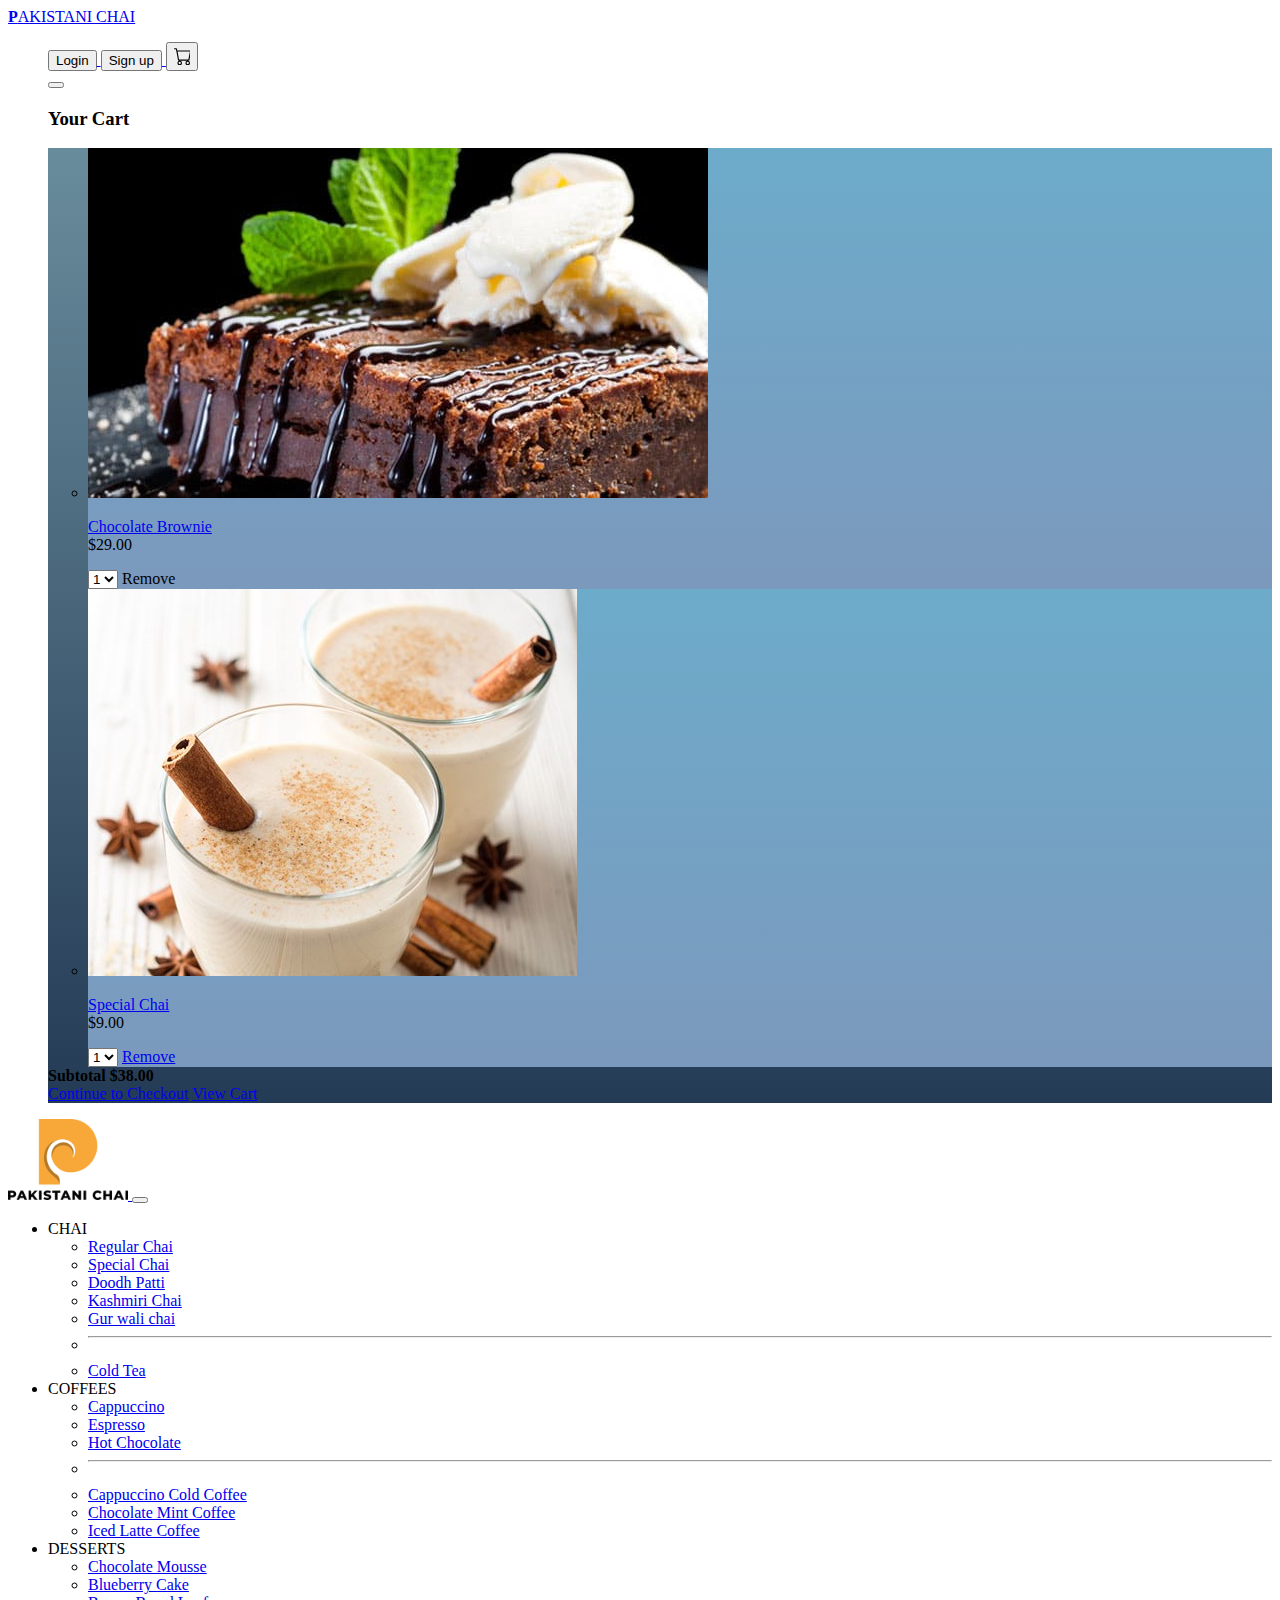
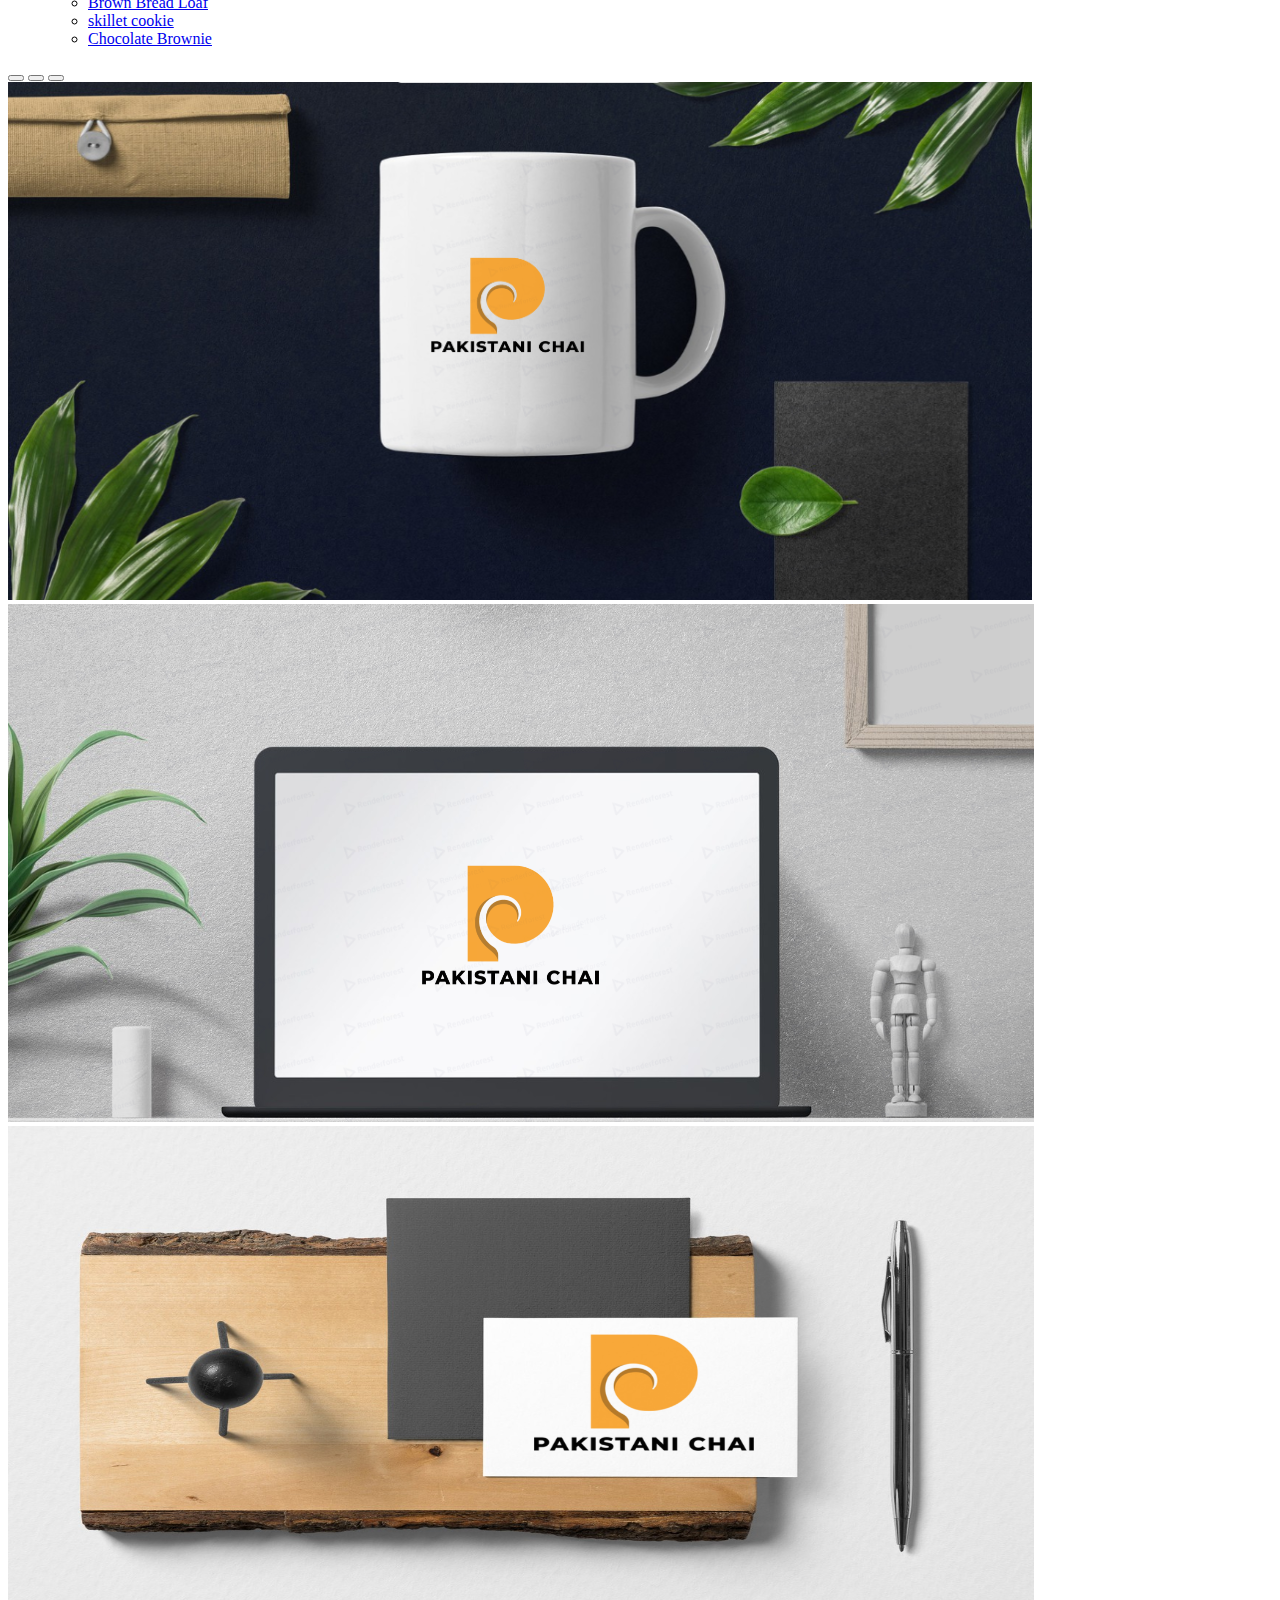
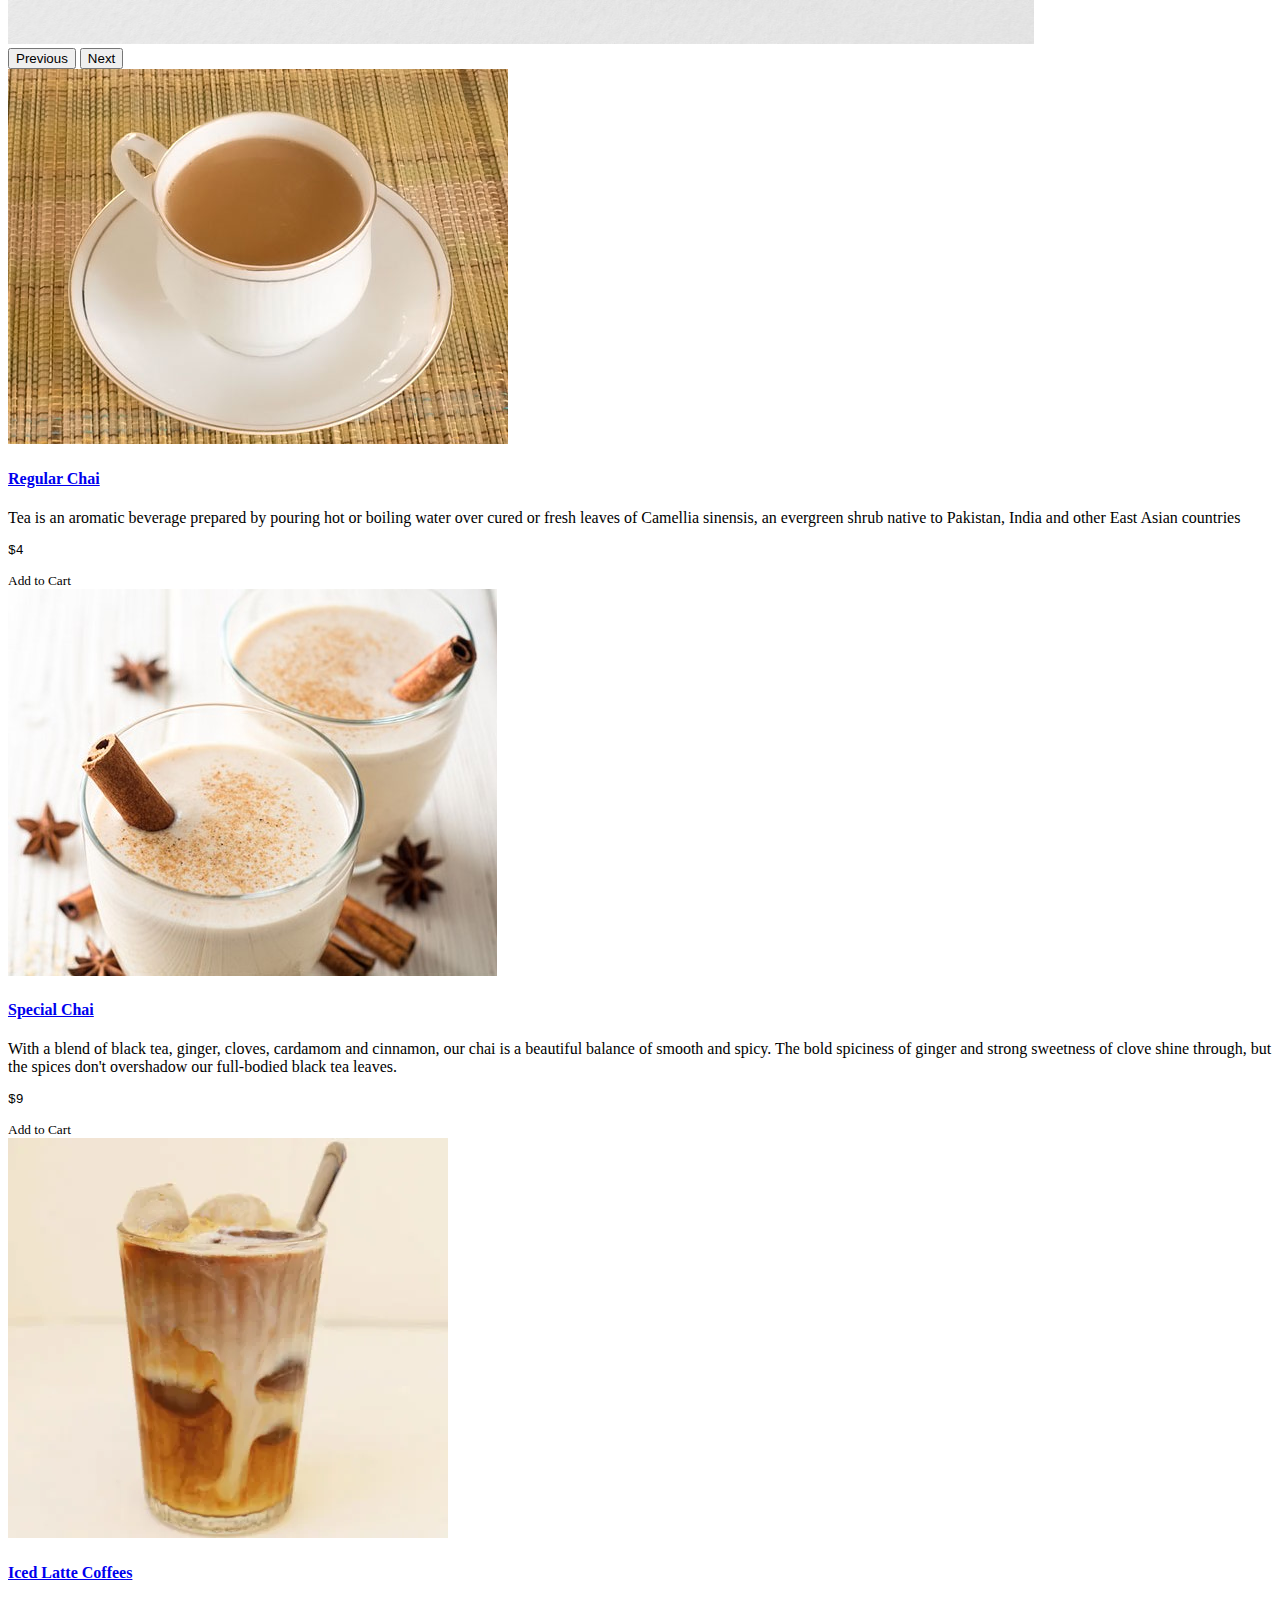
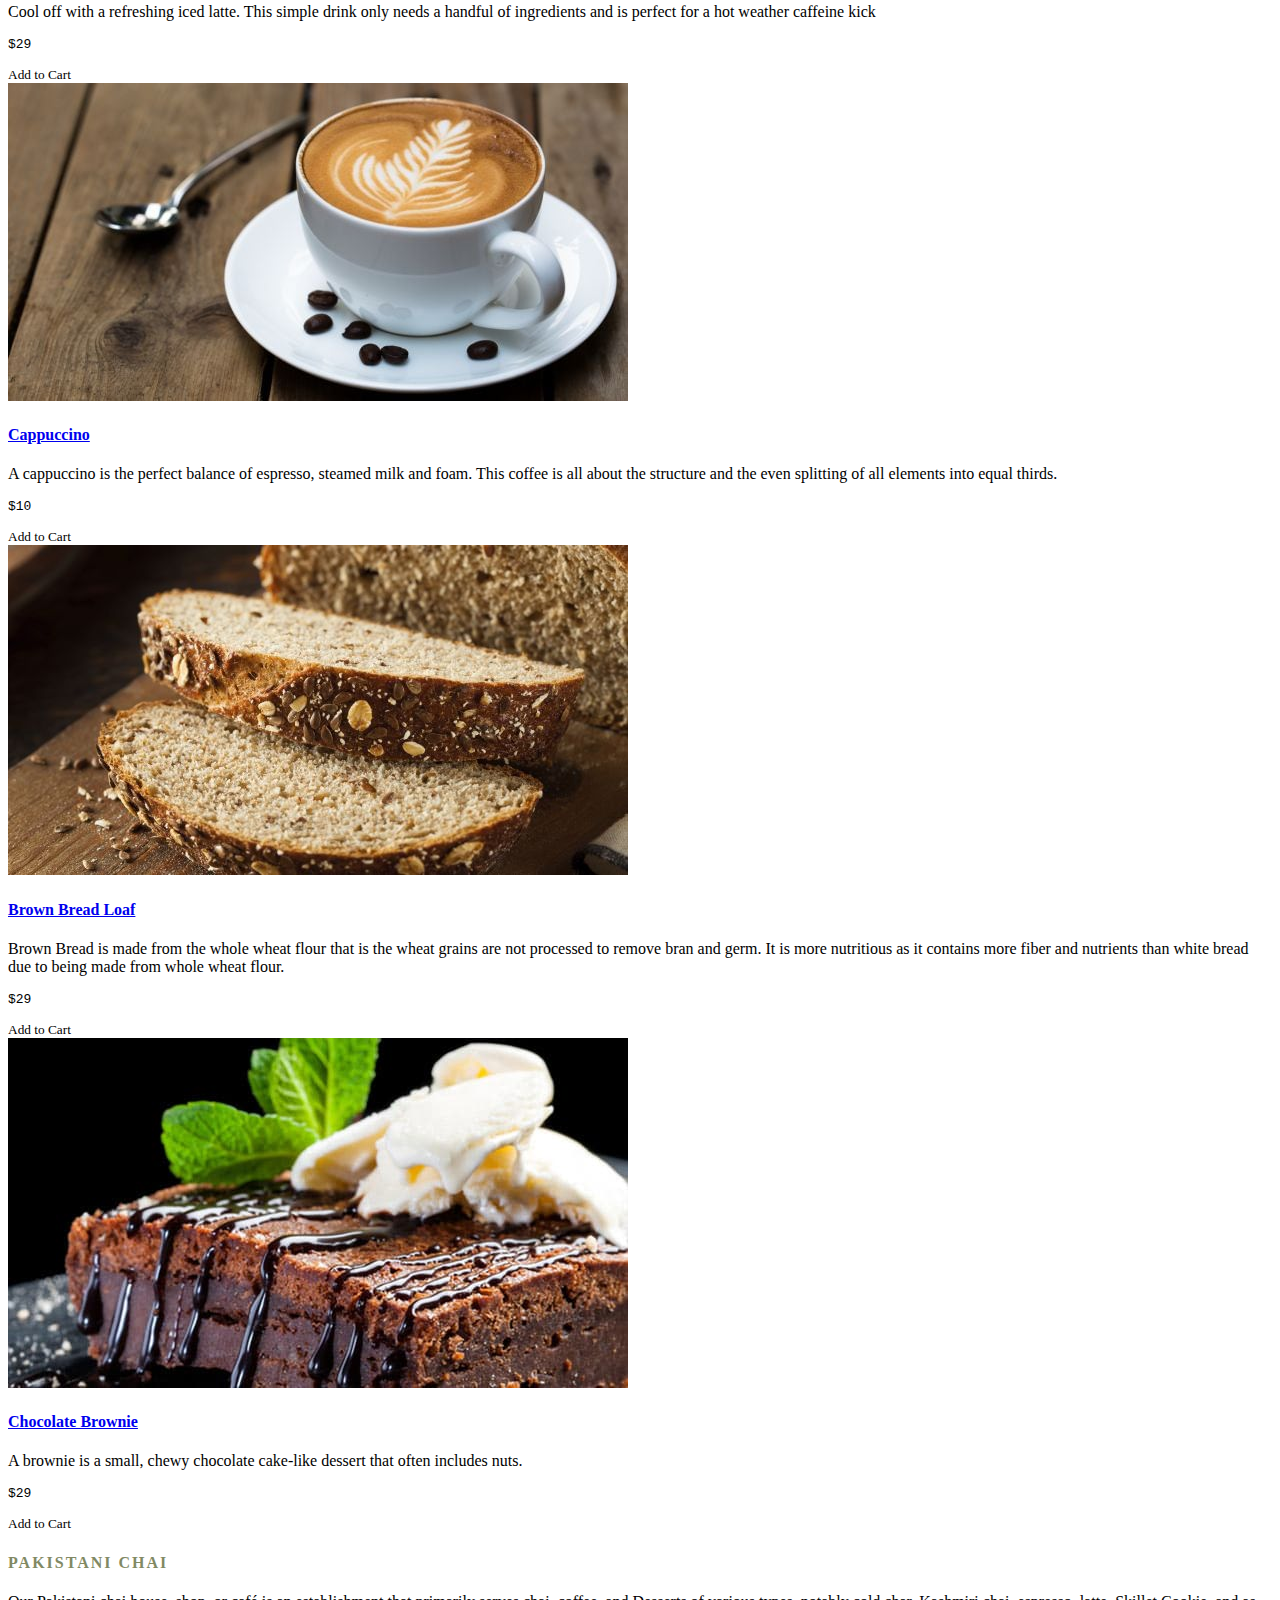
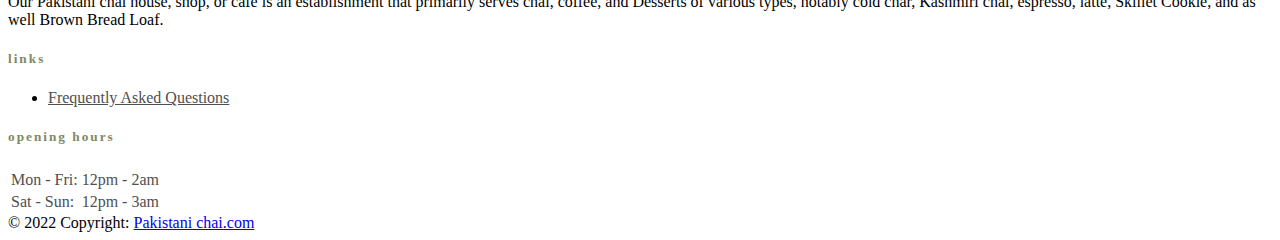
<file: index.html>
<!doctype html>
<html lang="en">

<head>
    <meta charset="utf-8">
    <meta name="viewport" content="width=device-width, initial-scale=1">
    <title>Pakistani Chai</title>
    <link href="https://cdn.jsdelivr.net/npm/bootstrap@5.2.0-beta1/dist/css/bootstrap.min.css" rel="stylesheet"
        integrity="sha384-0evHe/X+R7YkIZDRvuzKMRqM+OrBnVFBL6DOitfPri4tjfHxaWutUpFmBp4vmVor" crossorigin="anonymous">
</head>


<style>
    .dropdownhov:hover .dropdown-menu {
        display: block;
    }
   
    body {
        height: 100%;
    }
   

</style>


<body>
    <nav class="navbar sticky-top navbar-light bg-dark">
        <a class="navbar-brand text-center fs-5 fst-italic text-light mx-2 stylish-heading " href="index.html"> <b><b>P</b></b>AKISTANI
            CHAI
        </a>

        <ul class="navbar-nav mx-1 my-1">
            <div>
                <a href="login.html">

                    <button class="btn btn-danger">Login</button>
                </a>

                <a href="signup.html">
                    <button class="btn btn-danger">Sign up</button>
                </a>

                <!-- cart -->


                <button class="btn btn-outline-danger" type="button" data-bs-toggle="offcanvas"
                    data-bs-target="#offcanvasRight" aria-controls="offcanvasRight">
                    <svg xmlns="http://www.w3.org/2000/svg" width="16" height="20" fill="currentColor"
                        class="bi bi-cart" viewBox="0 0 14 14">
                        <path
                            d="M0 1.5A.5.5 0 0 1 .5 1H2a.5.5 0 0 1 .485.379L2.89 3H14.5a.5.5 0 0 1 .491.592l-1.5 8A.5.5 0 0 1 13 12H4a.5.5 0 0 1-.491-.408L2.01 3.607 1.61 2H.5a.5.5 0 0 1-.5-.5zM3.102 4l1.313 7h8.17l1.313-7H3.102zM5 12a2 2 0 1 0 0 4 2 2 0 0 0 0-4zm7 0a2 2 0 1 0 0 4 2 2 0 0 0 0-4zm-7 1a1 1 0 1 1 0 2 1 1 0 0 1 0-2zm7 0a1 1 0 1 1 0 2 1 1 0 0 1 0-2z">
                        </path>
                    </svg>
                </button>

                <div class="offcanvas offcanvas-end bg-dark" tabindex="-1" id="offcanvasRight"
                    aria-labelledby="offcanvasRightLabel">
                    <div class="offcanvas-header ">

                        <button type="button" class="btn-close bg-light" data-bs-dismiss="offcanvas"
                            aria-label="Close"></button>
                        <h3 class="offcanvas-title  mx-auto text-light" id="offcanvasRightLabel"><b>Your Cart</b></h3>
                    </div>
                    <div class="offcanvas-body " style="background: linear-gradient(#698c9c, #243b55);">
                        <!-- List group -->
                        <ul class="list-group list-group-lg list-group-flush my-4">
                            <li class="list-group-item" style="background: linear-gradient(#6dabca, #7b99bd);">
                                <div class="row align-items-center">
                                    <div class="col-4">

                                        <!-- Image -->
                                        <a href="Desserts.html">
                                            <img class="img-fluid" src="desserts/brownie.jpg" alt="...">
                                        </a>

                                    </div>
                                    <div class="col-8">

                                        <!-- Title -->
                                        <p class="fs-sm fw-bold mb-6">
                                            <a class="text-body" href="Desserts.html">Chocolate Brownie</a> <br>
                                            <span class="text-muted">$29.00</span>
                                        </p>

                                        <!--Footer -->
                                        <div class="d-flex align-items-center">

                                            <!-- Select -->
                                            <select class="form-select form-select-xxs w-auto">
                                                <option value="1">1</option>
                                                <option value="1">2</option>
                                                <option value="1">3</option>
                                            </select>

                                            <!-- Remove -->
                                            <a class="fs-xs text-gray-400 ms-auto">
                                                <i class="fe fe-x" aria-label="remove"></i> Remove
                                            </a>

                                        </div>

                                    </div>
                                </div>
                            </li>
                            <li class="list-group-item" style="background: linear-gradient(#6dabca, #7b99bd);">
                                <div class="row align-items-center">
                                    <div class="col-4">

                                        <!-- Image -->
                                        <a href="#">
                                            <img class="img-fluid" src="chai/specailChai.jpg" alt="...">
                                        </a>

                                    </div>
                                    <div class="col-8">

                                        <!-- Title -->
                                        <p class="fs-sm fw-bold mb-6" id="abc">
                                            <a class="text-body" href="chai.html">Special Chai</a> <br>
                                            <span class="text-muted">$9.00</span>
                                        </p>

                                        <!--Footer -->
                                        <div class="d-flex align-items-center">

                                            <!-- Select -->
                                            <select class="form-select form-select-xxs w-auto">
                                                <option value="1">1</option>
                                                <option value="1">2</option>
                                                <option value="1">3</option>
                                            </select>

                                            <!-- Remove -->
                                            <a class="fs-xs text-gray-400 ms-auto" href="#">
                                                <i class="fe fe-x"></i> Remove
                                            </a>

                                        </div>

                                    </div>
                                </div>
                            </li>
                        </ul>

                        <!-- Footer -->
                        <div class="offcanvas-footer justify-between lh-fixed fs-sm bg-light mt-auto bg-light">
                            <strong>Subtotal</strong> <strong class="ms-auto">$38.00</strong>
                        </div>

                        <!-- Buttons -->
                        <div class="offcanvas-body">
                            <a class="btn w-100 btn-dark" href="#">Continue to Checkout</a>
                            <a class="btn w-100 btn-outline-dark mt-2" href="#">View Cart</a>
                        </div>
                    </div>

                </div>
            </div>
            </div>
            </div>
        </ul>
    </nav>

    <nav class="navbar navbar-expand-xl navbar-expand-lg bg-light ">
        <div class="container-fluid px-3 px-xl-5">
            <!-- Logo START -->
            <a class="navbar-brand" href="index.html">
                <img class="light-mode-item navbar-brand-item" width="120vw" src="Logo/Tittle.1.png" alt="logo">
            </a>
            <!-- Logo END -->

            <!-- Responsive navbar toggler -->
            <button class="navbar-toggler ms-auto mx-2 " type="button" data-bs-toggle="collapse"
                data-bs-target="#navbarCollapse" aria-controls="navbarCollapse" aria-expanded="false"
                aria-label="Toggle navigation">
                <span class="navbar-toggler-animation ">
                    <span class="navbar-toggler-icon "></span>
                </span>
            </button>

             <!-- Main navbar START -->
             <div class="navbar-collapse w-100 collapse bd-navbar " id="navbarCollapse">

                <!-- Nav Main menu START -->
                <ul class="navbar-nav navbar-nav-scroll me-auto navbar-brand mx-auto">
                    <!-- Nav item 1 Demos -->
                    <li class="nav-item dropdown dropdownhov ">
                        <a class="nav-link  active " id="demoMenu" aria-haspopup="true" role="button" data-bs-toggle="dropdown"
                            aria-expanded="false">CHAI</a>

                        <ul class="dropdown-menu" aria-labelledby="demoMenu">
                            <li> <a class="dropdown-item active" href="chai.html">Regular Chai</a></li>
                            <li> <a class="dropdown-item" href="chai.html">Special Chai</a></li>
                            <li> <a class="dropdown-item" href="chai.html">Doodh Patti</a></li>
                            <li> <a class="dropdown-item" href="chai.html">Kashmiri Chai</a></li>
                            <li> <a class="dropdown-item" href="chai.html">Gur wali chai</a></li>
                            <li>
                                <hr class="dropdown-divider">
                            </li>
                            <li> <a class="dropdown-item" href="chai.html">Cold Tea</a></li>
                        </ul>
                    </li>

                    <li class="nav-item dropdown dropdownhov">
                        <a class="nav-link active"  id="demoMenu" aria-haspopup="true" role="button" data-bs-toggle="dropdown"
                            aria-expanded="false">COFFEES</a>
                        <ul class="dropdown-menu" aria-labelledby="demoMenu">
                            <li> <a class="dropdown-item active" href="Coffee.html">Cappuccino</a></li>
                            <li> <a class="dropdown-item" href="Coffee.html">Espresso</a></li>
                            <li> <a class="dropdown-item" href="Coffee.html">Hot Chocolate</a></li>
                            <li>
                                <hr class="dropdown-divider">
                            </li>
                            <li> <a class="dropdown-item" href="Coffee.html">Cappuccino Cold Coffee</a></li>
                            <li> <a class="dropdown-item" href="Coffee.html">Chocolate Mint Coffee</a></li>
                            <li> <a class="dropdown-item" href="Coffee.html">Iced Latte Coffee</a></li>
                        </ul>
                    </li>

                    <li class="nav-item dropdown dropdownhov">
                        <a class="nav-link active"  id="demoMenu" aria-haspopup="true" role="button" data-bs-toggle="dropdown"
                            aria-expanded="false">DESSERTS</a>
                        <ul class="dropdown-menu" aria-labelledby="demoMenu">
                            <li> <a class="dropdown-item active" href="Desserts.html">Chocolate Mousse</a></li>
                            <li> <a class="dropdown-item" href="Desserts.html">Blueberry Cake</a></li>
                            <li> <a class="dropdown-item" href="Desserts.html">Brown Bread Loaf</a></li>
                            <li> <a class="dropdown-item" href="Desserts.html">skillet cookie</a></li>
                            <li> <a class="dropdown-item" href="Desserts.html">Chocolate Brownie</a></li>
                        </ul>
                    </li>
            </div>
        </div>
        
        <!-- Main navbar END -->
    </nav>

    <!-- Carousel  -->
    <div id="carouselExampleIndicators" class="carousel slide " data-bs-ride="true">
        <div class="carousel-indicators">
            <button type="button" data-bs-target="#carouselExampleIndicators" data-bs-slide-to="0" class="active"
                aria-current="true" aria-label="Slide 1"></button>
            <button type="button" data-bs-target="#carouselExampleIndicators" data-bs-slide-to="1"
                aria-label="Slide 2"></button>
            <button type="button" data-bs-target="#carouselExampleIndicators" data-bs-slide-to="2"
                aria-label="Slide 3"></button>
        </div>
        <div class="carousel-inner">
            <div class="carousel-item active">
                <img src="Carousel/slider1.png" class="d-block w-100 " alt="carousel">
            </div>
            <div class="carousel-item">
                <img src="Carousel/slider2.png" class="d-block w-100" alt="carousel">
            </div>
            <div class="carousel-item">
                <img src="Carousel/slider3.png" class="d-block w-100" alt="carousel">
            </div>
        </div>
        <button class="carousel-control-prev" type="button" data-bs-target="#carouselExampleIndicators"
            data-bs-slide="prev">
            <span class="carousel-control-prev-icon" aria-hidden="true"></span>
            <span class="visually-hidden">Previous</span>
        </button>
        <button class="carousel-control-next" type="button" data-bs-target="#carouselExampleIndicators"
            data-bs-slide="next">
            <span class="carousel-control-next-icon" aria-hidden="true"></span>
            <span class="visually-hidden">Next</span>
        </button>
    </div>

    <!-- Add items C1 -->

    <div class="row row-cols-1 row-cols-md-3 g-4 my-4 mx-auto">
        <div class="col">
            <div class="card h-100">

                <img src="chai/simplechai.png" class="card-img-top" alt="Chai Image">
                <div class="card-body">
                    <h4 class="card-title "><a class="text-decoration-none text-dark " href="chai.html">Regular Chai</a>
                    </h4>
                    <p class="card-text">Tea is an aromatic beverage prepared by pouring hot or boiling water over cured
                        or fresh leaves of Camellia sinensis, an evergreen shrub native to Pakistan, India and other
                        East Asian countries</p>
                </div>
                <div class="card-footer">
                    <pre class="fs-3">$4</pre>
                    <small class="text-link"><a class="text-decoration-none text-dark" type="button"
                            data-bs-toggle="offcanvas" data-bs-target="#offcanvasRight">Add to
                            Cart</a></small>
                </div>
            </div>
        </div>
        <div class="col">
            <div class="card h-100">
                <img src="chai/specailChai.jpg" class="card-img-top " alt="Chai Image">
                <div class="card-body">
                    <h4 class="card-title "><a class="text-decoration-none text-dark " href="chai.html">Special Chai</a>
                    </h4>
                    <p class="card-text">With a blend of black tea, ginger, cloves, cardamom and cinnamon, our chai is a
                        beautiful balance of smooth and spicy. The bold spiciness of ginger and strong sweetness of
                        clove shine through, but the spices don't overshadow our full-bodied black tea leaves.
                    </p>
                </div>
                <div class="card-footer">
                    <pre class="fs-3">$9</pre>
                    <small class="text-link"><a class="text-decoration-none text-dark" type="button"
                            data-bs-toggle="offcanvas" data-bs-target="#offcanvasRight"> Add to
                            Cart</a></small>
                </div>
            </div>
        </div>
        <div class="col">
            <div class="card h-100">
                <img src="coffees/icedLatte.png" class="card-img-top" alt="Coffee Image">
                <div class="card-body">
                    <h4 class="card-title "><a class="text-decoration-none text-dark " href="Coffee.html">Iced Latte
                            Coffees</a>
                    </h4>
                    <p class="card-text">Cool off with a refreshing iced latte. This simple drink only needs a handful
                        of ingredients and is perfect for a hot weather caffeine kick</p>
                </div>
                <div class="card-footer">
                    <pre class="fs-3">$29</pre>
                    <small class="text-link"><a class="text-decoration-none text-dark" type="button"
                            data-bs-toggle="offcanvas" data-bs-target="#offcanvasRight">Add to
                            Cart</a></small>
                </div>
            </div>
        </div>
    </div>

    <!-- Add items C2 -->

    <div class="row row-cols-1 row-cols-md-3 g-4 my-4 mx-auto">
        <div class="col">
            <div class="card h-100">
                <img src="coffees/cappuccino.jpg" class="card-img-top" alt="Coffee Image">
                <div class="card-body">
                    <h4 class="card-title "><a class="text-decoration-none text-dark " href="Coffee.html">Cappuccino</a>
                    </h4>
                    <p class="card-text">A cappuccino is the perfect balance of espresso, steamed milk and foam. This
                        coffee is all about the structure and the even splitting of all elements into equal thirds.</p>
                </div>
                <div class="card-footer">
                    <pre class="fs-3">$10</pre>
                    <small class="text-link"><a class="text-decoration-none text-dark" type="button"
                            data-bs-toggle="offcanvas" data-bs-target="#offcanvasRight">Add to
                            Cart</a></small>
                </div>
            </div>
        </div>
        <div class="col">
            <div class="card h-100">
                <img src="desserts/brownBread.jpg" class="card-img-top" alt="Dessert Image">
                <div class="card-body">
                    <h4 class="card-title "><a class="text-decoration-none text-dark " href="Desserts.html">Brown Bread
                            Loaf</a>
                    </h4>
                    <p class="card-text">Brown Bread is made from the whole wheat flour that is the wheat grains are not
                        processed to remove bran and germ. It is more nutritious as it contains more fiber and nutrients
                        than white bread due to being made from whole wheat flour.
                    </p>
                </div>
                <div class="card-footer">
                    <pre class="fs-3">$29</pre>
                    <small class="text-link"><a class="text-decoration-none text-dark" type="button"
                            data-bs-toggle="offcanvas" data-bs-target="#offcanvasRight">Add to
                            Cart</a></small>
                </div>
            </div>
        </div>
        <div class="col">
            <div class="card h-100">
                <img src="desserts/brownie.jpg" class="card-img-top" alt="Dessert Image">
                <div class="card-body">
                    <h4 class="card-title "><a class="text-decoration-none text-dark " href="Desserts.html">Chocolate
                            Brownie</a>
                    </h4>
                    <p class="card-text">A brownie is a small, chewy chocolate cake-like dessert that often includes
                        nuts.</p>
                </div>
                <div class="card-footer">
                    <pre class="fs-3">$29</pre>
                    <small class="text-link"><a class="text-decoration-none text-dark" type="button"
                            data-bs-toggle="offcanvas" data-bs-target="#offcanvasRight">Add to
                            Cart</a></small>
                </div>
            </div>
        </div>
    </div>



    <!-- footer -->
    <div class="container my-0  ">

        <footer class="bg-light ">
            <div class="container p-4">
                <div class="row">
                    <div class="col-lg-6 col-md-12 mb-4">
                        <h4 class="mb-3" style="letter-spacing: 2px; color: #818963;"><b>PAKISTANI CHAI</b></h4>
                        <p>
                            Our Pakistani chai house, shop, or café is an establishment that primarily serves chai,
                            coffee, and Desserts of various types, notably
                            cold char, Kashmiri chai, espresso, latte, Skillet Cookie, and as well Brown Bread Loaf.
                        </p>
                    </div>
                    <div class="col-lg-3 col-md-6 mb-4">
                        <h5 class="mb-3" style="letter-spacing: 2px; color: #818963;">links</h5>
                        <ul class="list-unstyled mb-0">
                            <li class="mb-1">
                                <a href="contact.html" style="color: #4f4f4f;">Frequently Asked Questions</a>
                            </li>
                        </ul>
                    </div>
                    <div class="col-lg-3 col-md-6 mb-4">
                        <h5 class="mb-1" style="letter-spacing: 2px; color: #818963;">opening hours</h5>
                        <table class="table" style="color: #4f4f4f; border-color: #666;">
                            <tbody>
                                <tr>
                                    <td>Mon - Fri:</td>
                                    <td>12pm - 2am</td>
                                </tr>
                                <tr>
                                    <td>Sat - Sun:</td>
                                    <td>12pm - 3am</td>
                                </tr>
                            </tbody>
                        </table>
                    </div>
                </div>
            </div>
            <div class="text-center p-3 text-primary background-color bg-dark">
                © 2022 Copyright:
                <a class="text-primary" href="index.html">Pakistani chai.com</a>
            </div>
            <!-- Copyright -->
        </footer>

    </div>
    <!-- End of .container -->

    <script src="https://cdn.jsdelivr.net/npm/bootstrap@5.2.0-beta1/dist/js/bootstrap.bundle.min.js"
        integrity="sha384-pprn3073KE6tl6bjs2QrFaJGz5/SUsLqktiwsUTF55Jfv3qYSDhgCecCxMW52nD2"
        crossorigin="anonymous"></script>
</body>

</html>
</file>
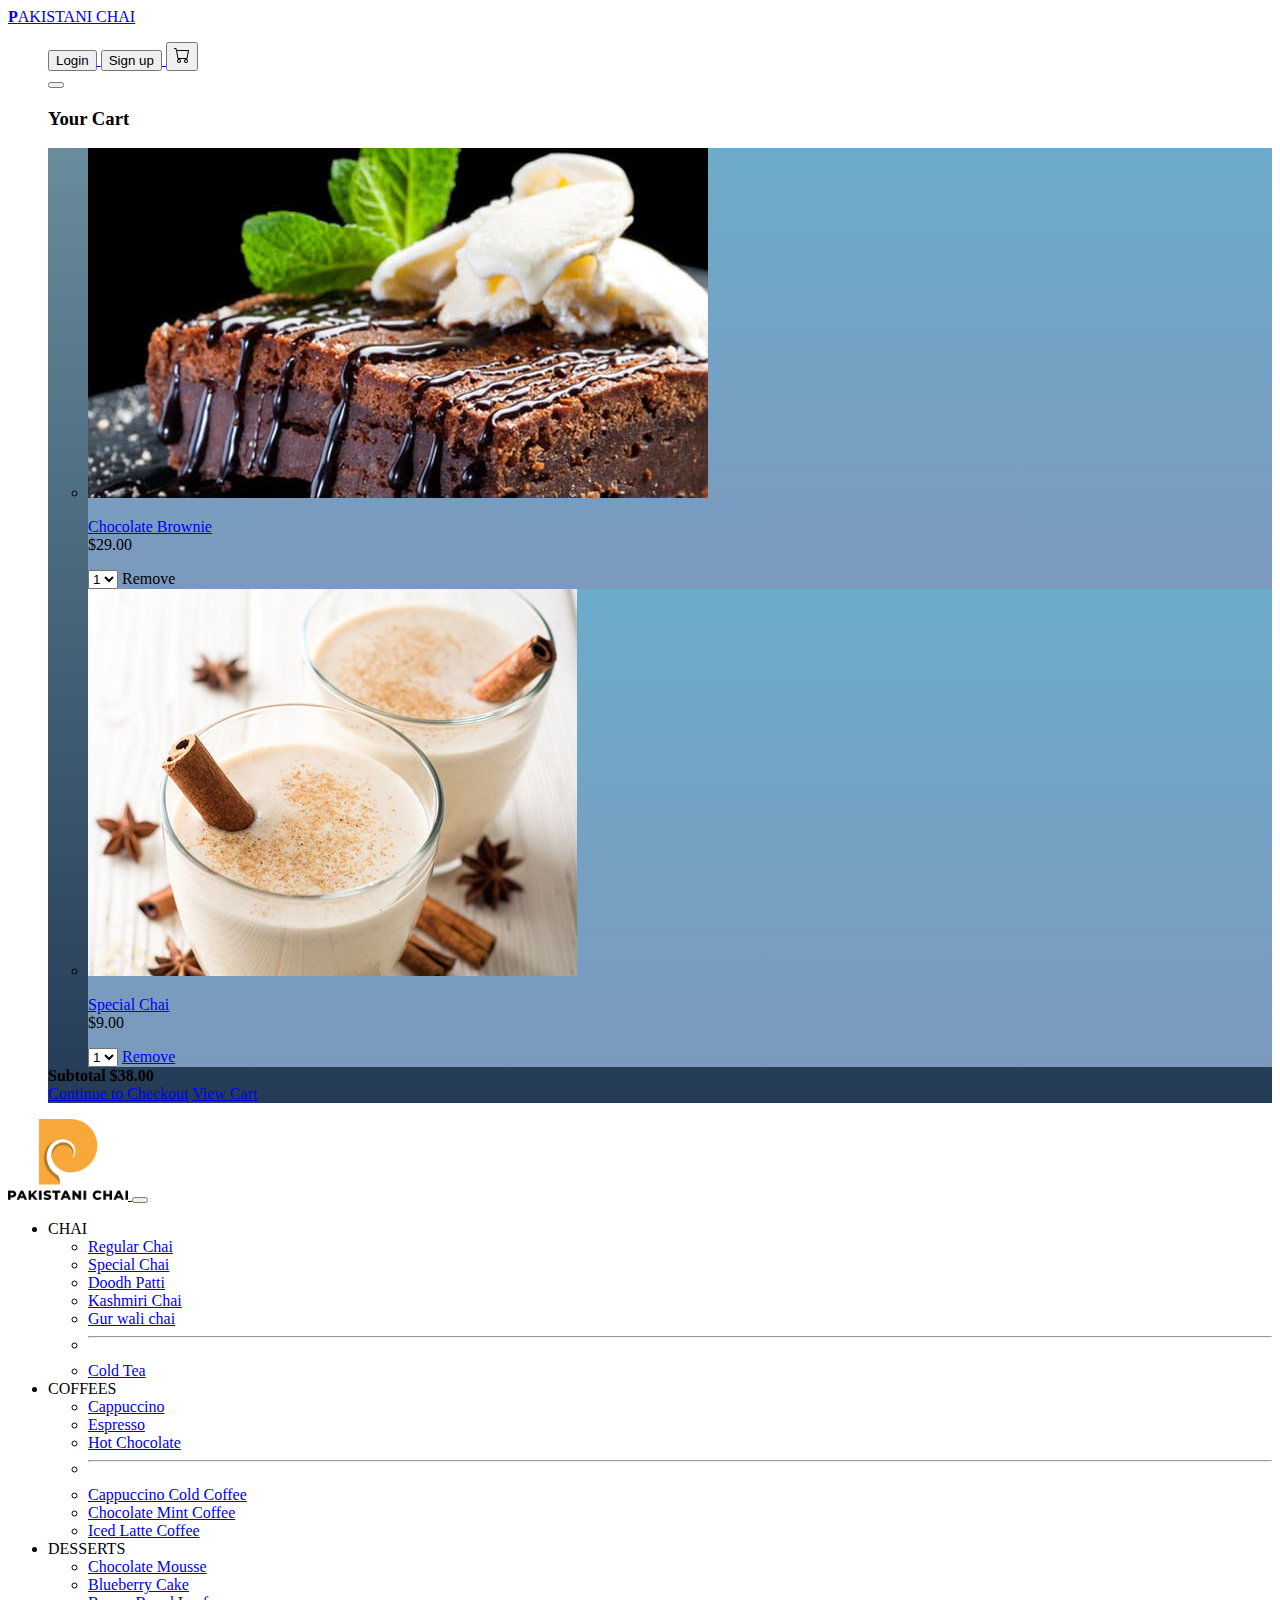
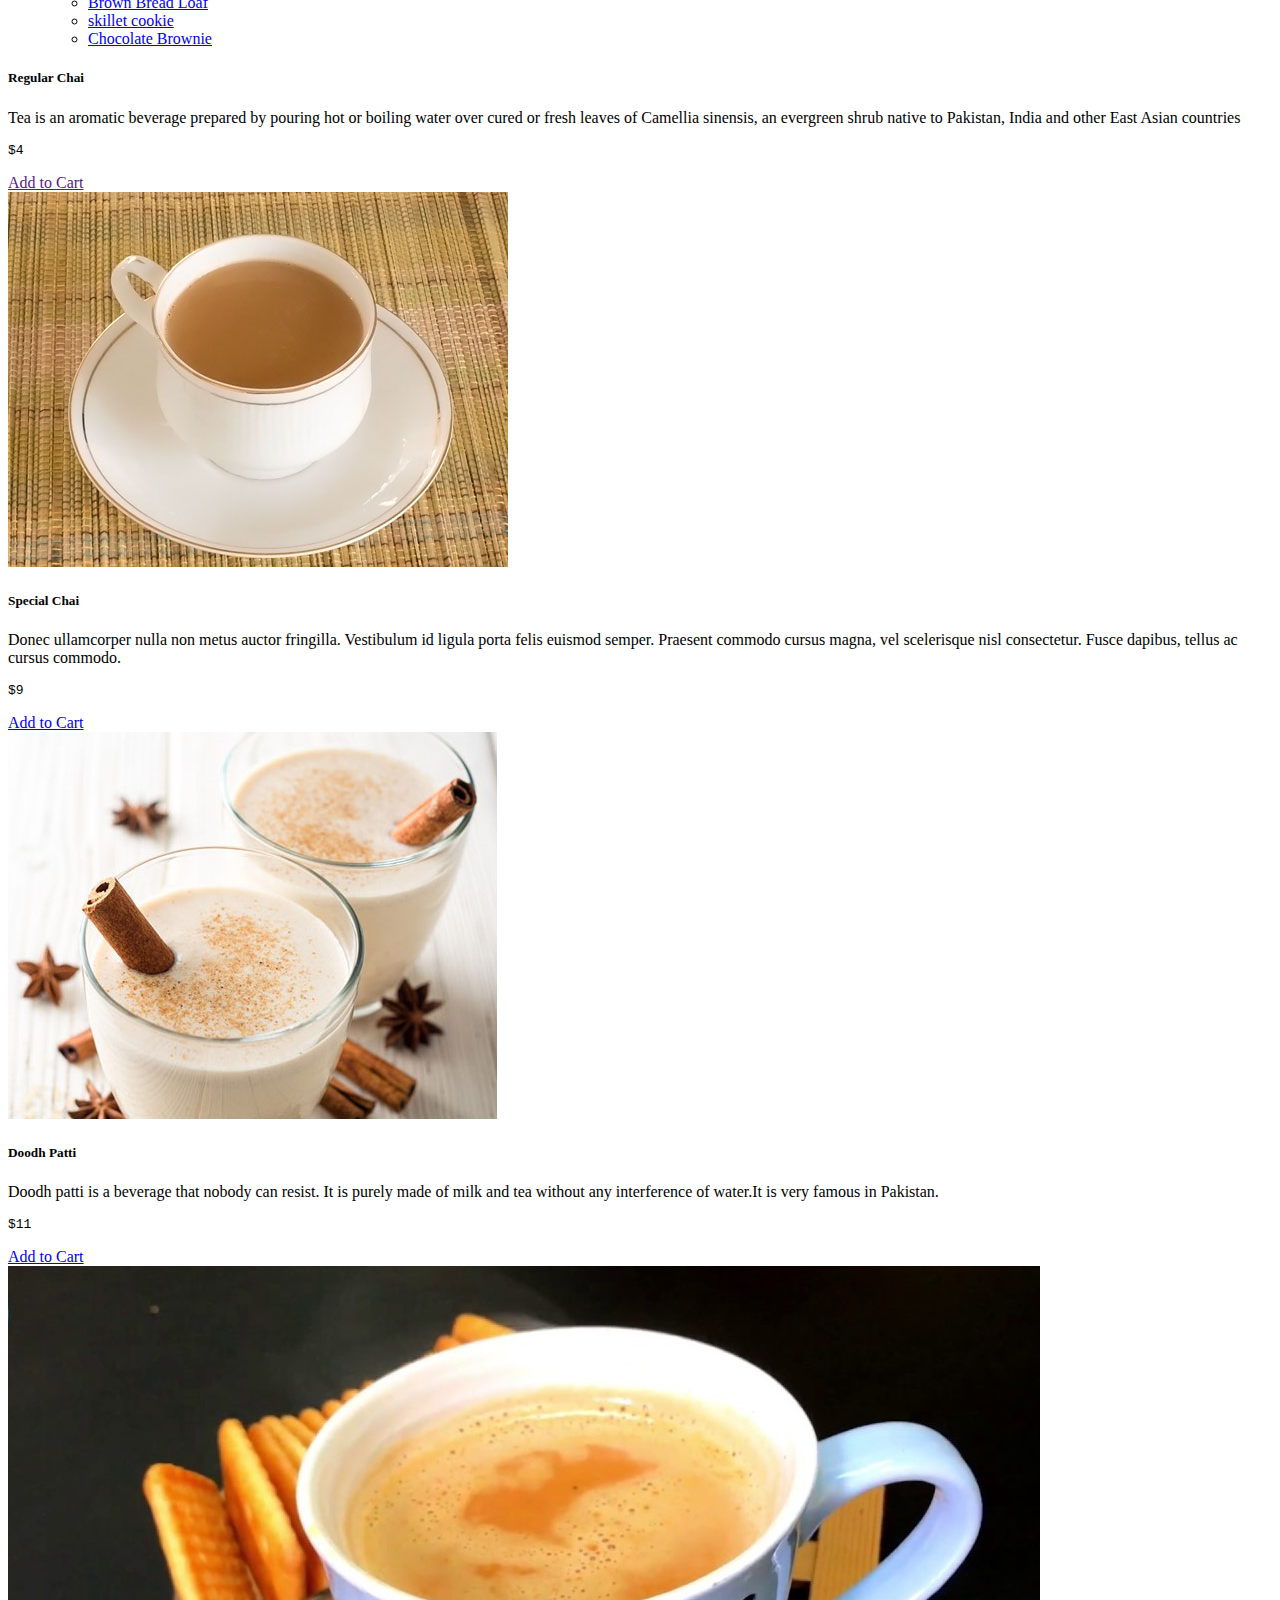
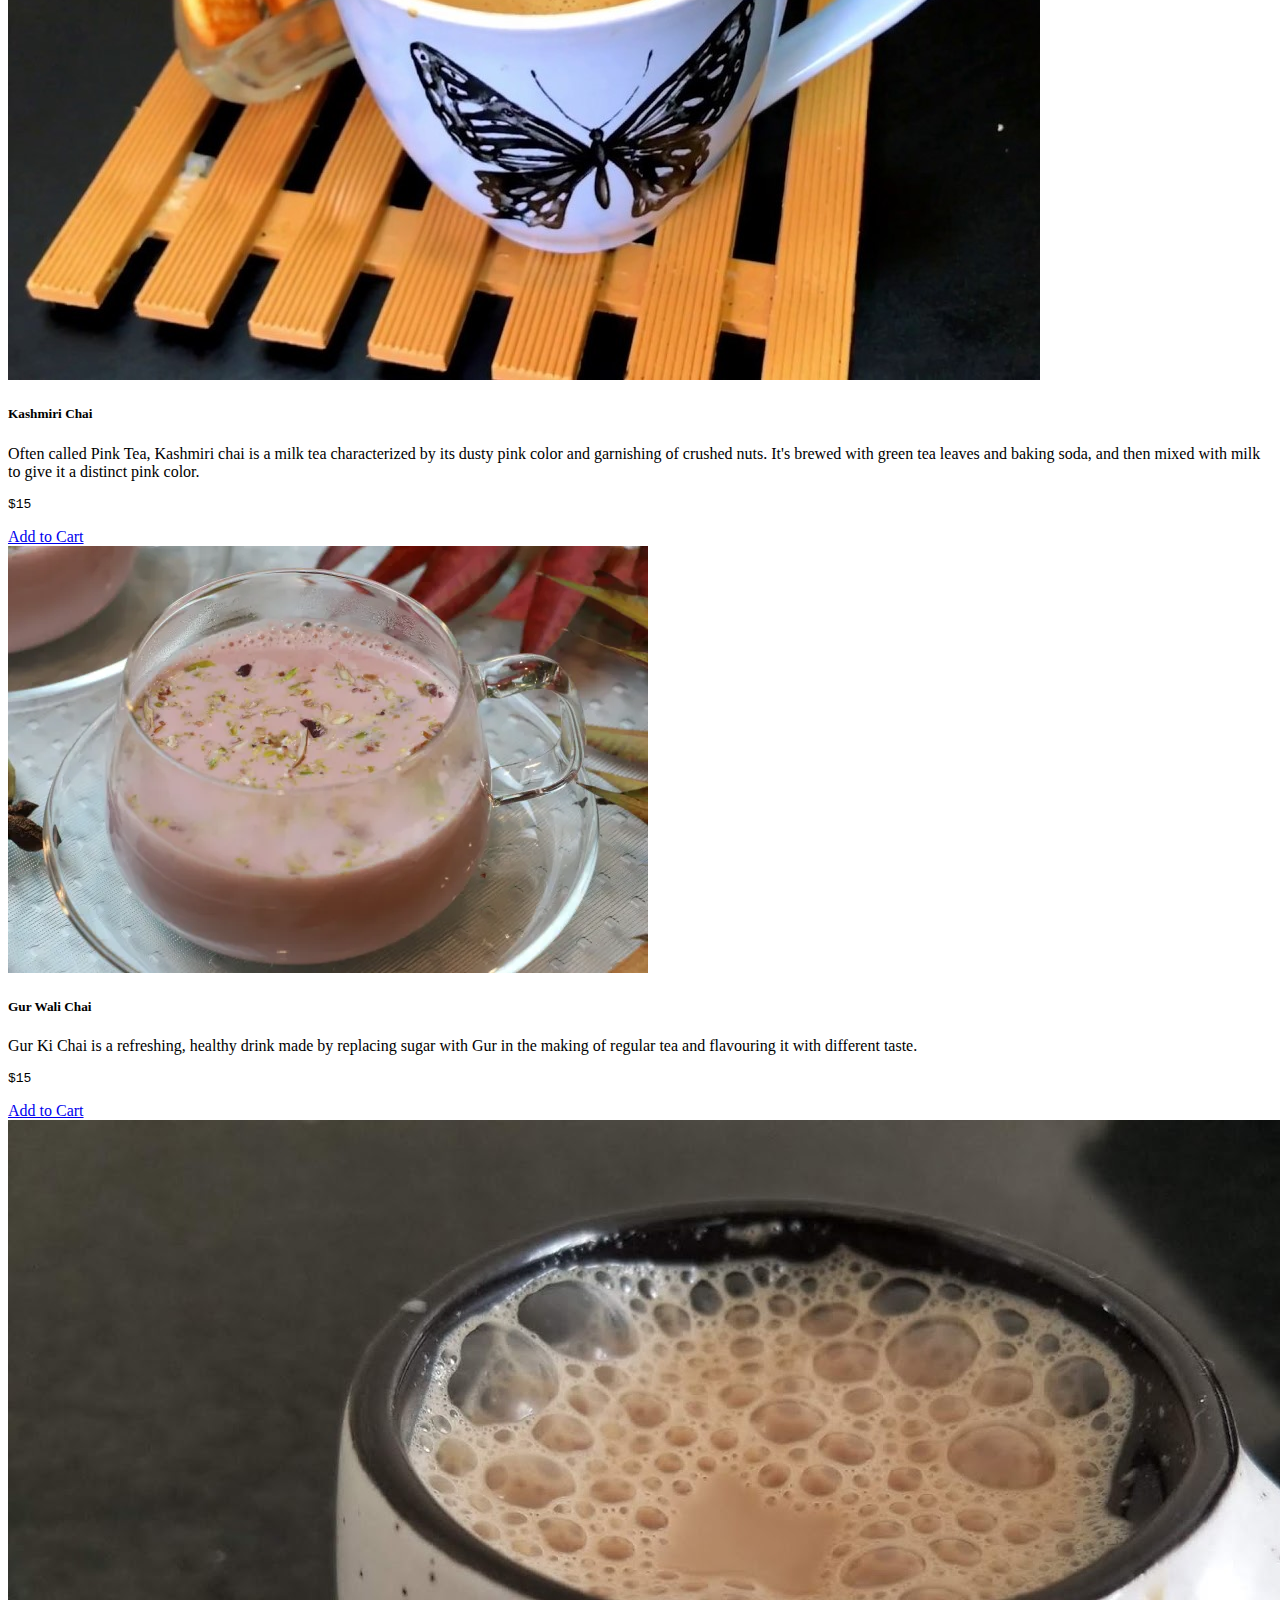
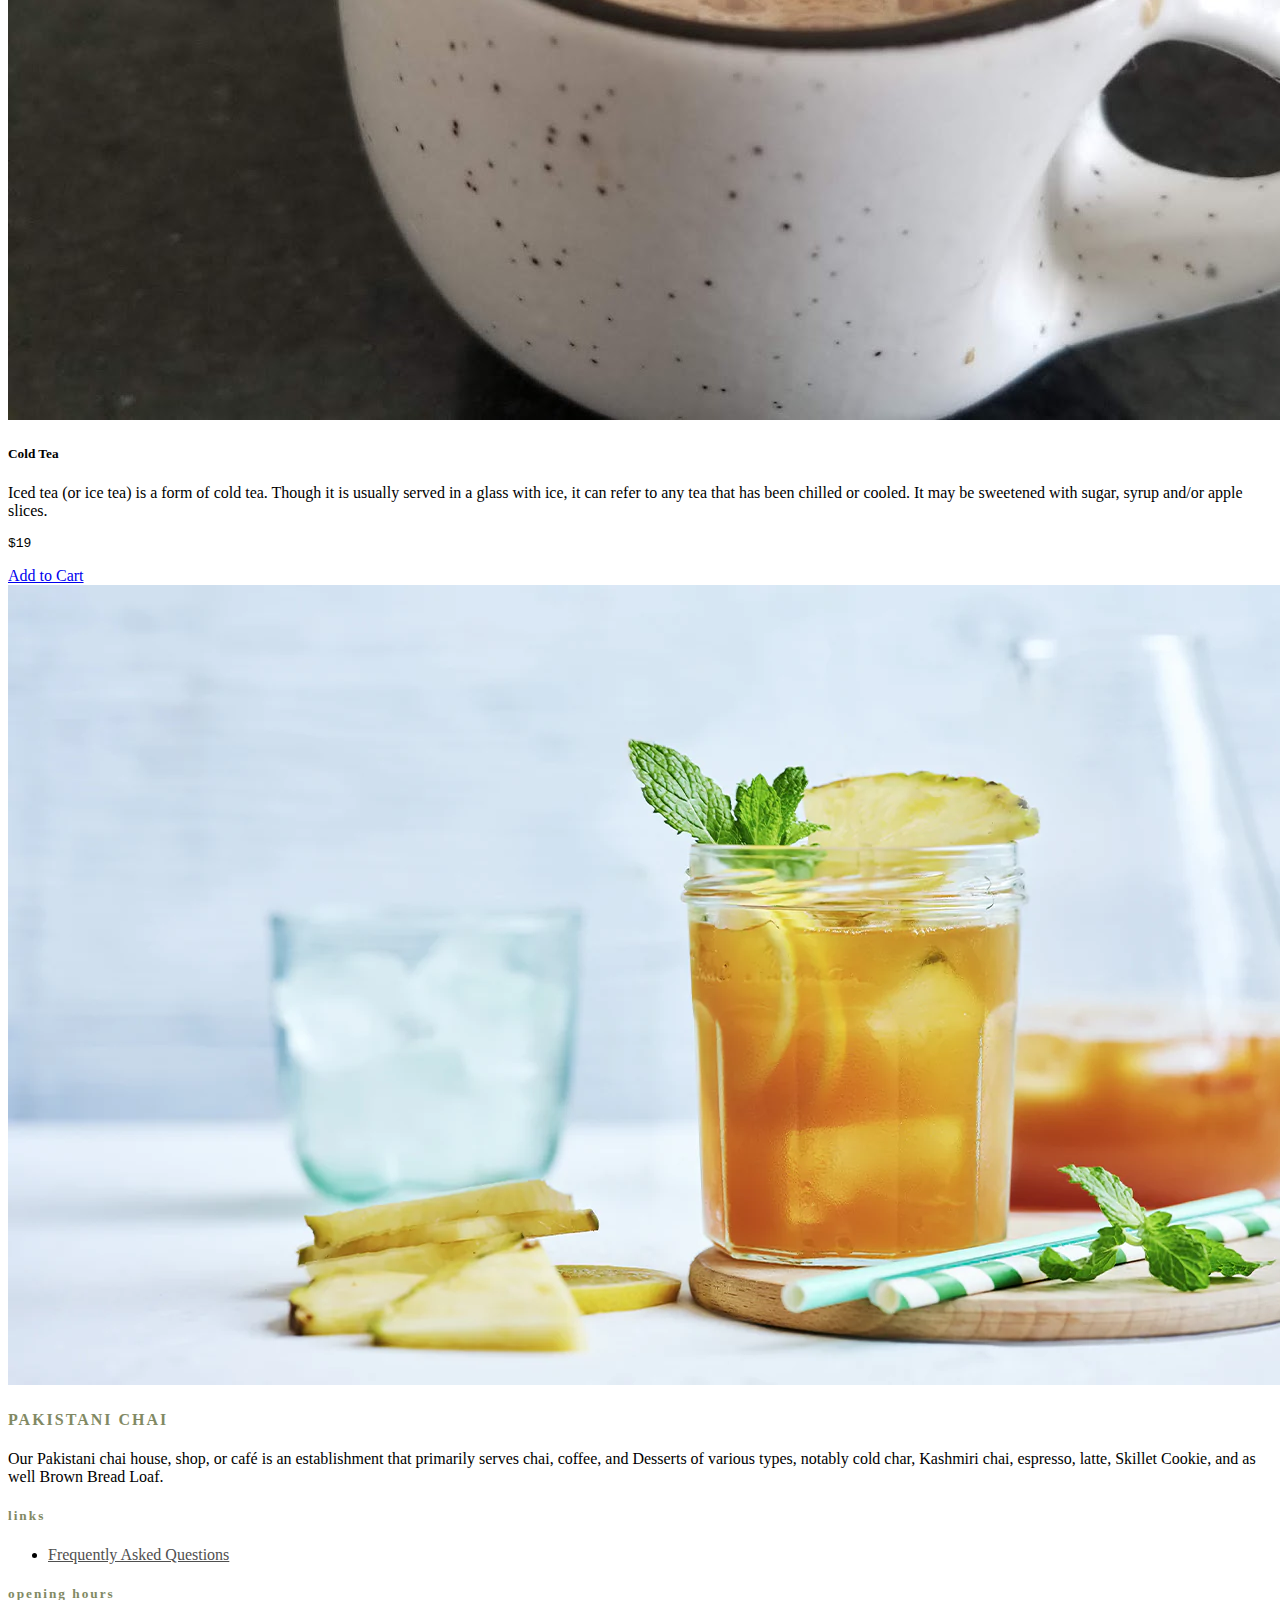
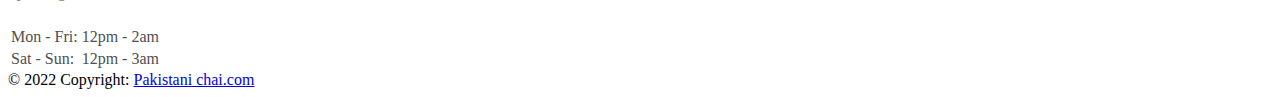
<file: chai.html>
<!doctype html>
<html lang="en">

<head>
    <meta charset="utf-8">
    <meta name="viewport" content="width=device-width, initial-scale=1">
    <title>CHAI |Pakistani Chai</title>
    <link href="https://cdn.jsdelivr.net/npm/bootstrap@5.2.0-beta1/dist/css/bootstrap.min.css" rel="stylesheet"
        integrity="sha384-0evHe/X+R7YkIZDRvuzKMRqM+OrBnVFBL6DOitfPri4tjfHxaWutUpFmBp4vmVor" crossorigin="anonymous">
</head>


<style>
    .dropdownhov:hover .dropdown-menu {
        display: block;
    }

    body {
        height: 100%;
    }
</style>


<body>
    <nav class="navbar sticky-top navbar-light bg-dark">
        <a class="navbar-brand text-center fs-5 fst-italic text-light mx-2" href="index.html"> <b><b>P</b></b>AKISTANI
            CHAI
        </a>

        <ul class="navbar-nav mx-1 my-1">
            <div>
                <a href="login.html">

                    <button class="btn btn-danger">Login</button>
                </a>

                <a href="signup.html">
                    <button class="btn btn-danger">Sign up</button>
                </a>

                <!-- cart -->


                <button class="btn btn-outline-danger" type="button" data-bs-toggle="offcanvas"
                    data-bs-target="#offcanvasRight" aria-controls="offcanvasRight">
                    <svg xmlns="http://www.w3.org/2000/svg" width="16" height="20" fill="currentColor"
                        class="bi bi-cart" viewBox="0 0 16 16">
                        <path
                            d="M0 1.5A.5.5 0 0 1 .5 1H2a.5.5 0 0 1 .485.379L2.89 3H14.5a.5.5 0 0 1 .491.592l-1.5 8A.5.5 0 0 1 13 12H4a.5.5 0 0 1-.491-.408L2.01 3.607 1.61 2H.5a.5.5 0 0 1-.5-.5zM3.102 4l1.313 7h8.17l1.313-7H3.102zM5 12a2 2 0 1 0 0 4 2 2 0 0 0 0-4zm7 0a2 2 0 1 0 0 4 2 2 0 0 0 0-4zm-7 1a1 1 0 1 1 0 2 1 1 0 0 1 0-2zm7 0a1 1 0 1 1 0 2 1 1 0 0 1 0-2z">
                        </path>
                    </svg>
                </button>

                <div class="offcanvas offcanvas-end bg-dark" tabindex="-1" id="offcanvasRight"
                    aria-labelledby="offcanvasRightLabel">
                    <div class="offcanvas-header ">

                        <button type="button" class="btn-close bg-light" data-bs-dismiss="offcanvas"
                            aria-label="Close"></button>
                        <h3 class="offcanvas-title  mx-auto text-light" id="offcanvasRightLabel"><b>Your Cart</b></h3>
                    </div>
                    <div class="offcanvas-body " style="background: linear-gradient(#698c9c, #243b55);">
                        <!-- List group -->
                        <ul class="list-group list-group-lg list-group-flush my-4">
                            <li class="list-group-item" style="background: linear-gradient(#6dabca, #7b99bd);">
                                <div class="row align-items-center">
                                    <div class="col-4">

                                        <!-- Image -->
                                        <a href="Desserts.html">
                                            <img class="img-fluid" src="desserts/brownie.jpg" alt="...">
                                        </a>

                                    </div>
                                    <div class="col-8">

                                        <!-- Title -->
                                        <p class="fs-sm fw-bold mb-6">
                                            <a class="text-body" href="Desserts.html">Chocolate Brownie</a> <br>
                                            <span class="text-muted">$29.00</span>
                                        </p>

                                        <!--Footer -->
                                        <div class="d-flex align-items-center">

                                            <!-- Select -->
                                            <select class="form-select form-select-xxs w-auto">
                                                <option value="1">1</option>
                                                <option value="1">2</option>
                                                <option value="1">3</option>
                                            </select>

                                            <!-- Remove -->
                                            <a class="fs-xs text-gray-400 ms-auto">
                                                <i class="fe fe-x" aria-label="remove"></i> Remove
                                            </a>

                                        </div>

                                    </div>
                                </div>
                            </li>
                            <li class="list-group-item" style="background: linear-gradient(#6dabca, #7b99bd);">
                                <div class="row align-items-center">
                                    <div class="col-4">

                                        <!-- Image -->
                                        <a href="#">
                                            <img class="img-fluid" src="chai/specailChai.jpg" alt="...">
                                        </a>

                                    </div>
                                    <div class="col-8">

                                        <!-- Title -->
                                        <p class="fs-sm fw-bold mb-6" id="abc">
                                            <a class="text-body" href="chai.html">Special Chai</a> <br>
                                            <span class="text-muted">$9.00</span>
                                        </p>

                                        <!--Footer -->
                                        <div class="d-flex align-items-center">

                                            <!-- Select -->
                                            <select class="form-select form-select-xxs w-auto">
                                                <option value="1">1</option>
                                                <option value="1">2</option>
                                                <option value="1">3</option>
                                            </select>

                                            <!-- Remove -->
                                            <a class="fs-xs text-gray-400 ms-auto" href="#">
                                                <i class="fe fe-x"></i> Remove
                                            </a>

                                        </div>

                                    </div>
                                </div>
                            </li>
                        </ul>

                        <!-- Footer -->
                        <div class="offcanvas-footer justify-between lh-fixed fs-sm bg-light mt-auto bg-light">
                            <strong>Subtotal</strong> <strong class="ms-auto">$38.00</strong>
                        </div>

                        <!-- Buttons -->
                        <div class="offcanvas-body">
                            <a class="btn w-100 btn-dark" href="#">Continue to Checkout</a>
                            <a class="btn w-100 btn-outline-dark mt-2" href="#">View Cart</a>
                        </div>
                    </div>

                </div>
            </div>
            </div>
            </div>
        </ul>
    </nav>

    <nav class="navbar navbar-expand-xl navbar-expand-lg bg-light ">
        <div class="container-fluid px-3 px-xl-5">
            <!-- Logo START -->
            <a class="navbar-brand" href="index.html">
                <img class="light-mode-item navbar-brand-item" width="120vw" src="Logo/Tittle.1.png" alt="logo">
            </a>
            <!-- Logo END -->

            <!-- Responsive navbar toggler -->
            <button class="navbar-toggler ms-auto mx-2" type="button" data-bs-toggle="collapse"
                data-bs-target="#navbarCollapse" aria-controls="navbarCollapse" aria-expanded="false"
                aria-label="Toggle navigation">
                <span class="navbar-toggler-animation">
                    <span class="navbar-toggler-icon"></span>
                </span>
            </button>

            <!-- Main navbar START -->
            <div class="navbar-collapse w-100 collapse bd-navbar " id="navbarCollapse">

                <!-- Nav Main menu START -->
                <ul class="navbar-nav navbar-nav-scroll me-auto navbar-brand mx-auto">
                    <!-- Nav item 1 Demos -->
                    <li class="nav-item dropdown dropdownhov ">
                        <a class="nav-link  active " id="demoMenu" aria-haspopup="true" role="button"
                            data-bs-toggle="dropdown" aria-expanded="false">CHAI</a>

                        <ul class="dropdown-menu" aria-labelledby="demoMenu">
                            <li> <a class="dropdown-item active" href="chai.html">Regular Chai</a></li>
                            <li> <a class="dropdown-item" href="chai.html">Special Chai</a></li>
                            <li> <a class="dropdown-item" href="chai.html">Doodh Patti</a></li>
                            <li> <a class="dropdown-item" href="chai.html">Kashmiri Chai</a></li>
                            <li> <a class="dropdown-item" href="chai.html">Gur wali chai</a></li>
                            <li>
                                <hr class="dropdown-divider">
                            </li>
                            <li> <a class="dropdown-item" href="chai.html">Cold Tea</a></li>
                        </ul>
                    </li>

                    <li class="nav-item dropdown dropdownhov">
                        <a class="nav-link active" id="demoMenu" aria-haspopup="true" role="button"
                            data-bs-toggle="dropdown" aria-expanded="false">COFFEES</a>
                        <ul class="dropdown-menu" aria-labelledby="demoMenu">
                            <li> <a class="dropdown-item active" href="Coffee.html">Cappuccino</a></li>
                            <li> <a class="dropdown-item" href="Coffee.html">Espresso</a></li>
                            <li> <a class="dropdown-item" href="Coffee.html">Hot Chocolate</a></li>
                            <li>
                                <hr class="dropdown-divider">
                            </li>
                            <li> <a class="dropdown-item" href="Coffee.html">Cappuccino Cold Coffee</a></li>
                            <li> <a class="dropdown-item" href="Coffee.html">Chocolate Mint Coffee</a></li>
                            <li> <a class="dropdown-item" href="Coffee.html">Iced Latte Coffee</a></li>
                        </ul>
                    </li>

                    <li class="nav-item dropdown dropdownhov">
                        <a class="nav-link active" id="demoMenu" aria-haspopup="true" role="button"
                            data-bs-toggle="dropdown" aria-expanded="false">DESSERTS</a>
                        <ul class="dropdown-menu" aria-labelledby="demoMenu">
                            <li> <a class="dropdown-item active" href="Desserts.html">Chocolate Mousse</a></li>
                            <li> <a class="dropdown-item" href="Desserts.html">Blueberry Cake</a></li>
                            <li> <a class="dropdown-item" href="Desserts.html">Brown Bread Loaf</a></li>
                            <li> <a class="dropdown-item" href="Desserts.html">skillet cookie</a></li>
                            <li> <a class="dropdown-item" href="Desserts.html">Chocolate Brownie</a></li>
                        </ul>
                    </li>
            </div>
        </div>
        <!-- Main navbar END -->
    </nav>

    <div class="container my-4">
        <div class="row featurette d-flex justify-content-center align-items-center">
            <div class="col-md-7">
                <h5 class="featurette-heading">Regular <span class="text-muted">Chai</span></h5>
                <p class="lead">Tea is an aromatic beverage prepared by pouring hot or boiling water over cured
                    or fresh leaves of Camellia sinensis, an evergreen shrub native to Pakistan, India and other
                    East Asian countries
                <pre class="fs-3">$4</pre>
                </p>
                <div class="card-footer ">
                    <a href="" class="btn btn-outline-success" type="button" data-bs-toggle="offcanvas"
                        data-bs-target="#offcanvasRight">Add to Cart</a>
                </div>
            </div>
            <div class="col-md-5 my-4">
                <img class="img-fluid" src="chai/simplechai.png" alt="CHAI Images!">

            </div>
        </div>
        <div class="row featurette d-flex justify-content-center align-items-center">
            <div class="col-md-7 order-md-2">
                <h5 class="featurette-heading">Special <span class="text-muted">Chai</span></h5>
                <p class="lead">Donec ullamcorper nulla non metus auctor fringilla. Vestibulum id ligula porta felis
                    euismod semper. Praesent commodo cursus magna, vel scelerisque nisl consectetur. Fusce dapibus,
                    tellus ac cursus commodo.
                <pre class="fs-3">$9</pre>
                </p>
                <div class="card-footer ">
                    <a href="#" class="btn btn-outline-success" type="button" data-bs-toggle="offcanvas"
                        data-bs-target="#offcanvasRight">Add to Cart</a>
                </div>
            </div>
            <div class="col-md-5 order-md-1 my-4">
                <img class="img-fluid" src="chai/specailChai.jpg" alt="CHAI Images!">

            </div>
        </div>
        <div class="row featurette d-flex justify-content-center align-items-center">
            <div class="col-md-7">
                <h5 class="featurette-heading">Doodh <span class="text-muted">Patti</span></h5>
                <p class="lead">Doodh patti is a beverage that nobody can resist. It is purely made of milk and tea
                    without any interference of water.It is very famous in Pakistan.
                <pre class="fs-3">$11</pre>
                </p>
                <div class="card-footer ">
                    <a href="#" class="btn btn-outline-success" type="button" data-bs-toggle="offcanvas"
                        data-bs-target="#offcanvasRight">Add to Cart</a>
                </div>
            </div>
            <div class="col-md-5 my-4">
                <img class="img-fluid" src="chai/doodhPatti.jpg" alt="CHAI Images!">

            </div>
        </div>

        <div class="row featurette d-flex justify-content-center align-items-center">
            <div class="col-md-7 order-md-2">
                <h5 class="featurette-heading">Kashmiri <span class="text-muted">Chai</span></h5>
                <p class="lead">Often called Pink Tea, Kashmiri chai is a milk tea characterized by its dusty pink color
                    and garnishing of crushed nuts. It's brewed with green tea leaves and baking soda, and then mixed
                    with milk to give it a distinct pink color.
                <pre class="fs-3">$15</pre>
                </p>
                <div class="card-footer ">
                    <a href="#" class="btn btn-outline-success" type="button" data-bs-toggle="offcanvas"
                        data-bs-target="#offcanvasRight">Add to Cart</a>
                </div>
            </div>
            <div class="col-md-5 order-md-1 my-4">
                <img class="img-fluid" src="chai/kashmiriChai.png" alt="CHAI Images!">

            </div>
        </div>

        <div class="row featurette d-flex justify-content-center align-items-center">
            <div class="col-md-7">
                <h5 class="featurette-heading">Gur Wali <span class="text-muted">Chai</span></h5>
                <p class="lead">Gur Ki Chai is a refreshing, healthy drink made by replacing sugar with Gur in the
                    making of regular tea and flavouring it with different taste.
                <pre class="fs-3">$15</pre>
                </p>
                <div class="card-footer ">
                    <a href="#" class="btn btn-outline-success" type="button" data-bs-toggle="offcanvas"
                        data-bs-target="#offcanvasRight">Add to Cart</a>
                </div>
            </div>
            <div class="col-md-5 my-4">
                <img class="img-fluid" src="chai/gurwalichai.jpg" alt="CHAI Images!">

            </div>
        </div>

        <div class="row featurette d-flex justify-content-center align-items-center">
            <div class="col-md-7 order-md-2">
                <h5 class="featurette-heading">Cold <span class="text-muted">Tea</span></h5>
                <p class="lead">Iced tea (or ice tea) is a form of cold tea. Though it is usually served in a glass with
                    ice, it can refer to any tea that has been chilled or cooled. It may be sweetened with sugar, syrup
                    and/or apple slices.
                <pre class="fs-3">$19</pre>
                </p>
                <div class="card-footer ">
                    <a href="#" class="btn btn-outline-success" type="button" data-bs-toggle="offcanvas"
                        data-bs-target="#offcanvasRight">Add to Cart</a>
                </div>
            </div>
            <div class="col-md-5 order-md-1 my-3">
                <img class="img-fluid" src="chai/coldtea.png" alt="CHAI Images!">

            </div>
        </div>
    </div>



    <!-- Footer -->
    <div class="container my-0  ">

        <footer class="bg-light ">
            <div class="container p-4">
                <div class="row">
                    <div class="col-lg-6 col-md-12 mb-4">
                        <h4 class="mb-3" style="letter-spacing: 2px; color: #818963;"><b>PAKISTANI CHAI</b></h4>
                        <p>
                            Our Pakistani chai house, shop, or café is an establishment that primarily serves chai,
                            coffee, and Desserts of various types, notably
                            cold char, Kashmiri chai, espresso, latte, Skillet Cookie, and as well Brown Bread Loaf.
                        </p>
                    </div>
                    <div class="col-lg-3 col-md-6 mb-4">
                        <h5 class="mb-3" style="letter-spacing: 2px; color: #818963;">links</h5>
                        <ul class="list-unstyled mb-0">
                            <li class="mb-1">
                                <a href="contact.html" style="color: #4f4f4f;">Frequently Asked Questions</a>
                            </li>
                        </ul>
                    </div>
                    <div class="col-lg-3 col-md-6 mb-4">
                        <h5 class="mb-1" style="letter-spacing: 2px; color: #818963;">opening hours</h5>
                        <table class="table" style="color: #4f4f4f; border-color: #666;">
                            <tbody>
                                <tr>
                                    <td>Mon - Fri:</td>
                                    <td>12pm - 2am</td>
                                </tr>
                                <tr>
                                    <td>Sat - Sun:</td>
                                    <td>12pm - 3am</td>
                                </tr>
                            </tbody>
                        </table>
                    </div>
                </div>
            </div>
            <div class="text-center p-3 text-primary background-color bg-dark">
                © 2022 Copyright:
                <a class="text-primary" href="index.html">Pakistani chai.com</a>
            </div>
            <!-- Copyright -->
        </footer>

    </div>


    <!-- End of .container -->

    <script src="https://cdn.jsdelivr.net/npm/bootstrap@5.2.0-beta1/dist/js/bootstrap.bundle.min.js"
        integrity="sha384-pprn3073KE6tl6bjs2QrFaJGz5/SUsLqktiwsUTF55Jfv3qYSDhgCecCxMW52nD2"
        crossorigin="anonymous"></script>
</body>

</html>
</file>
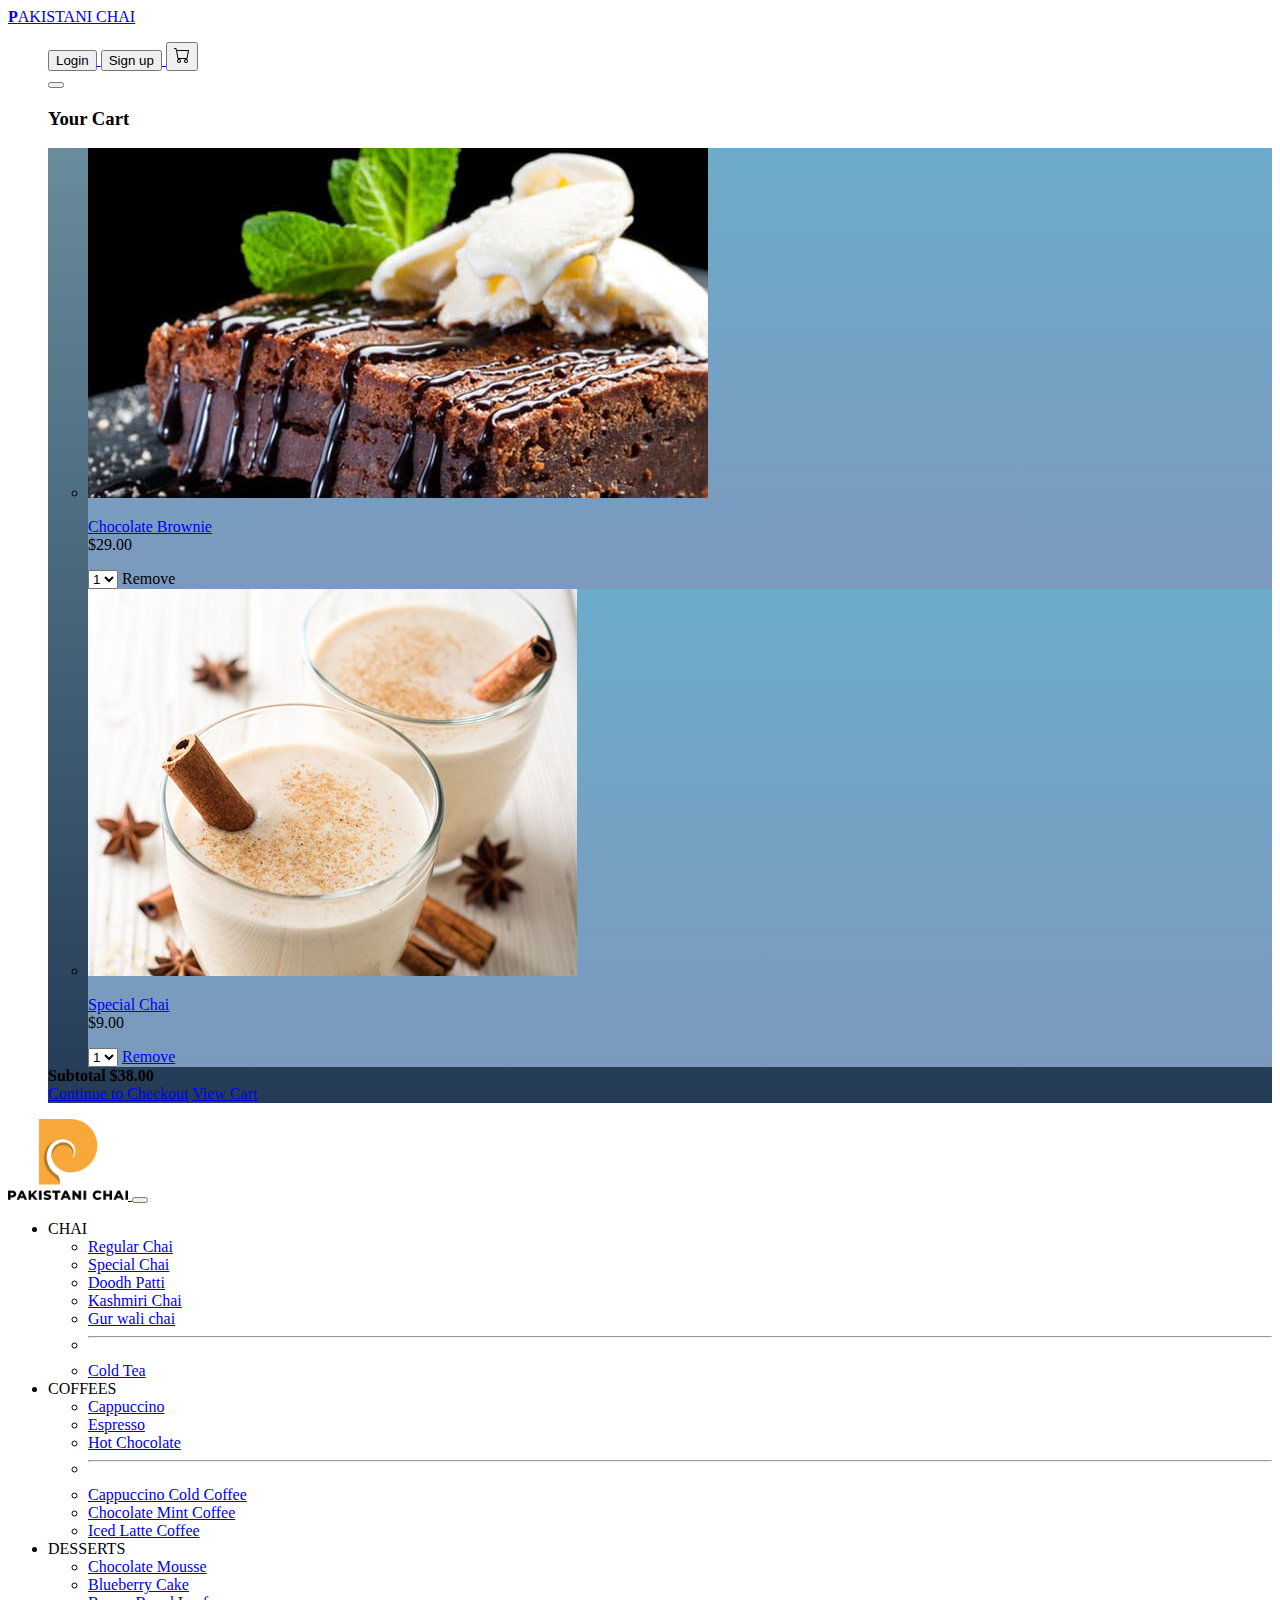
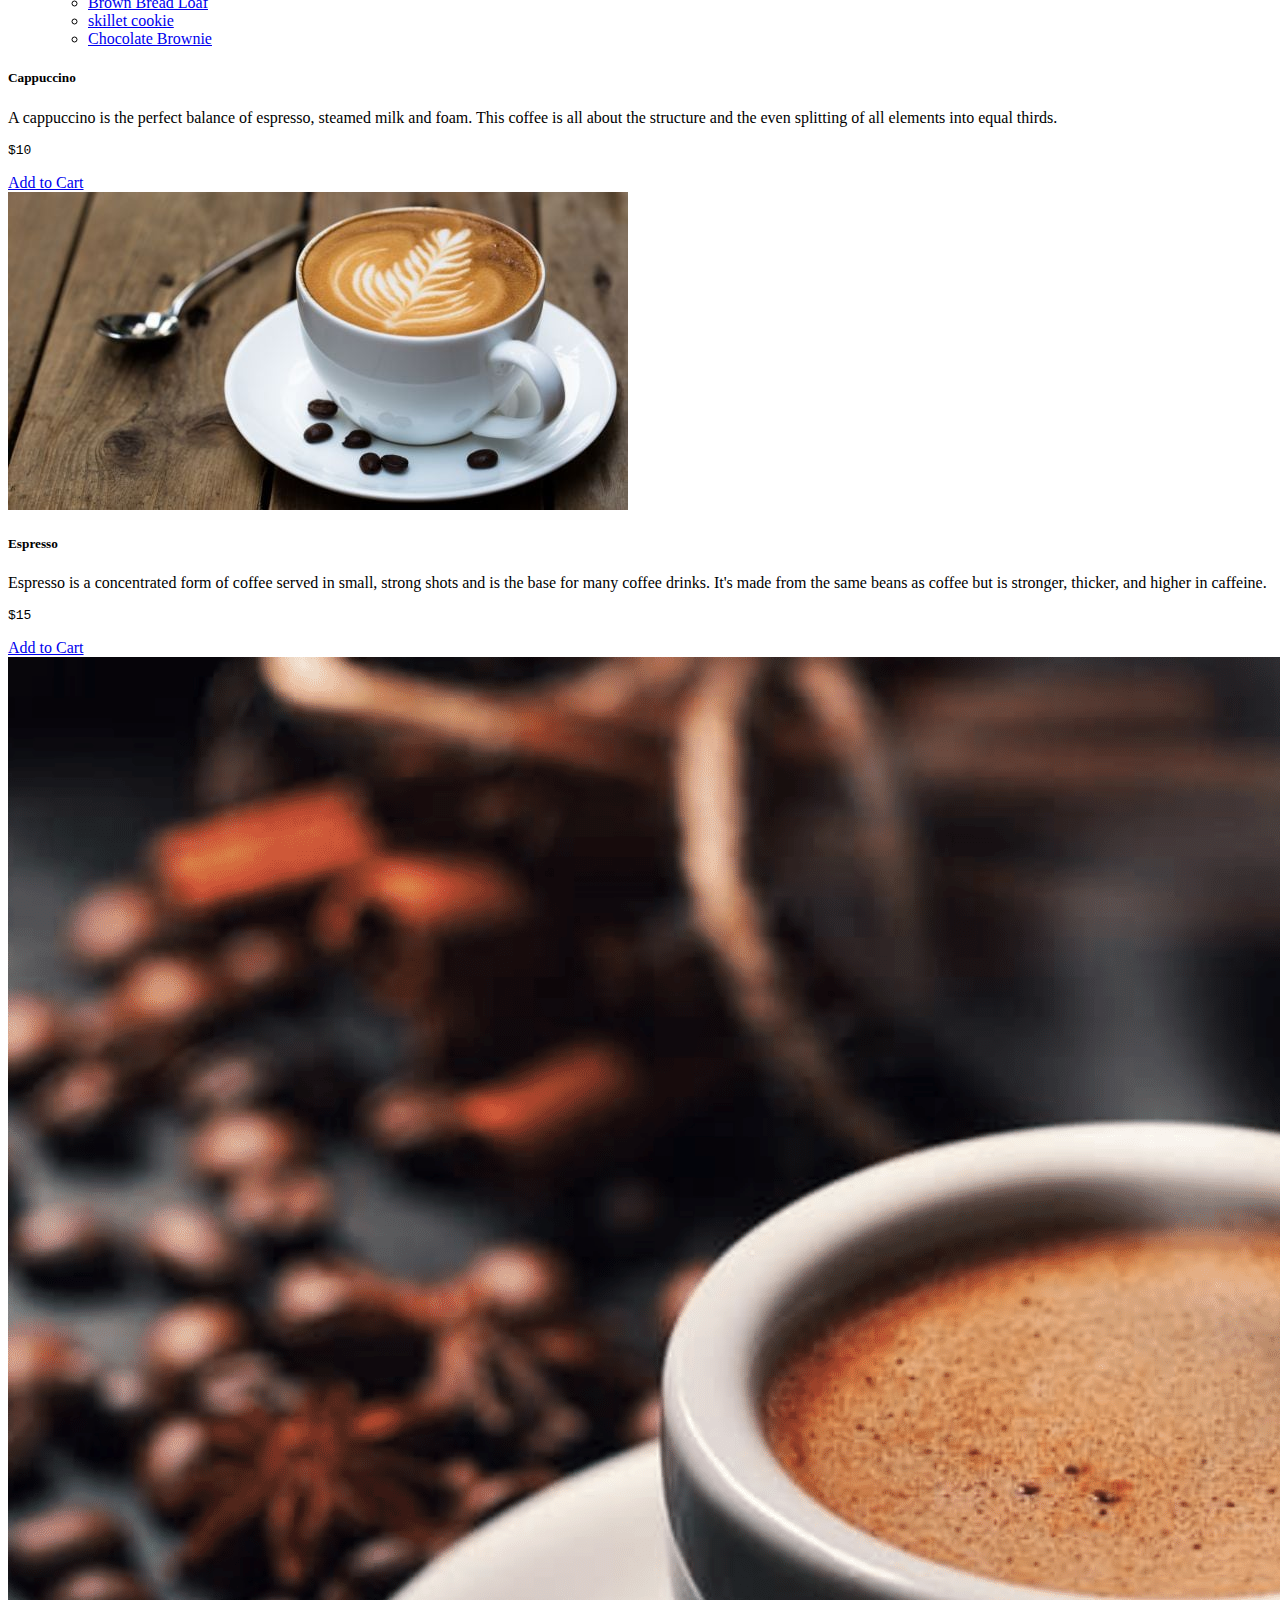
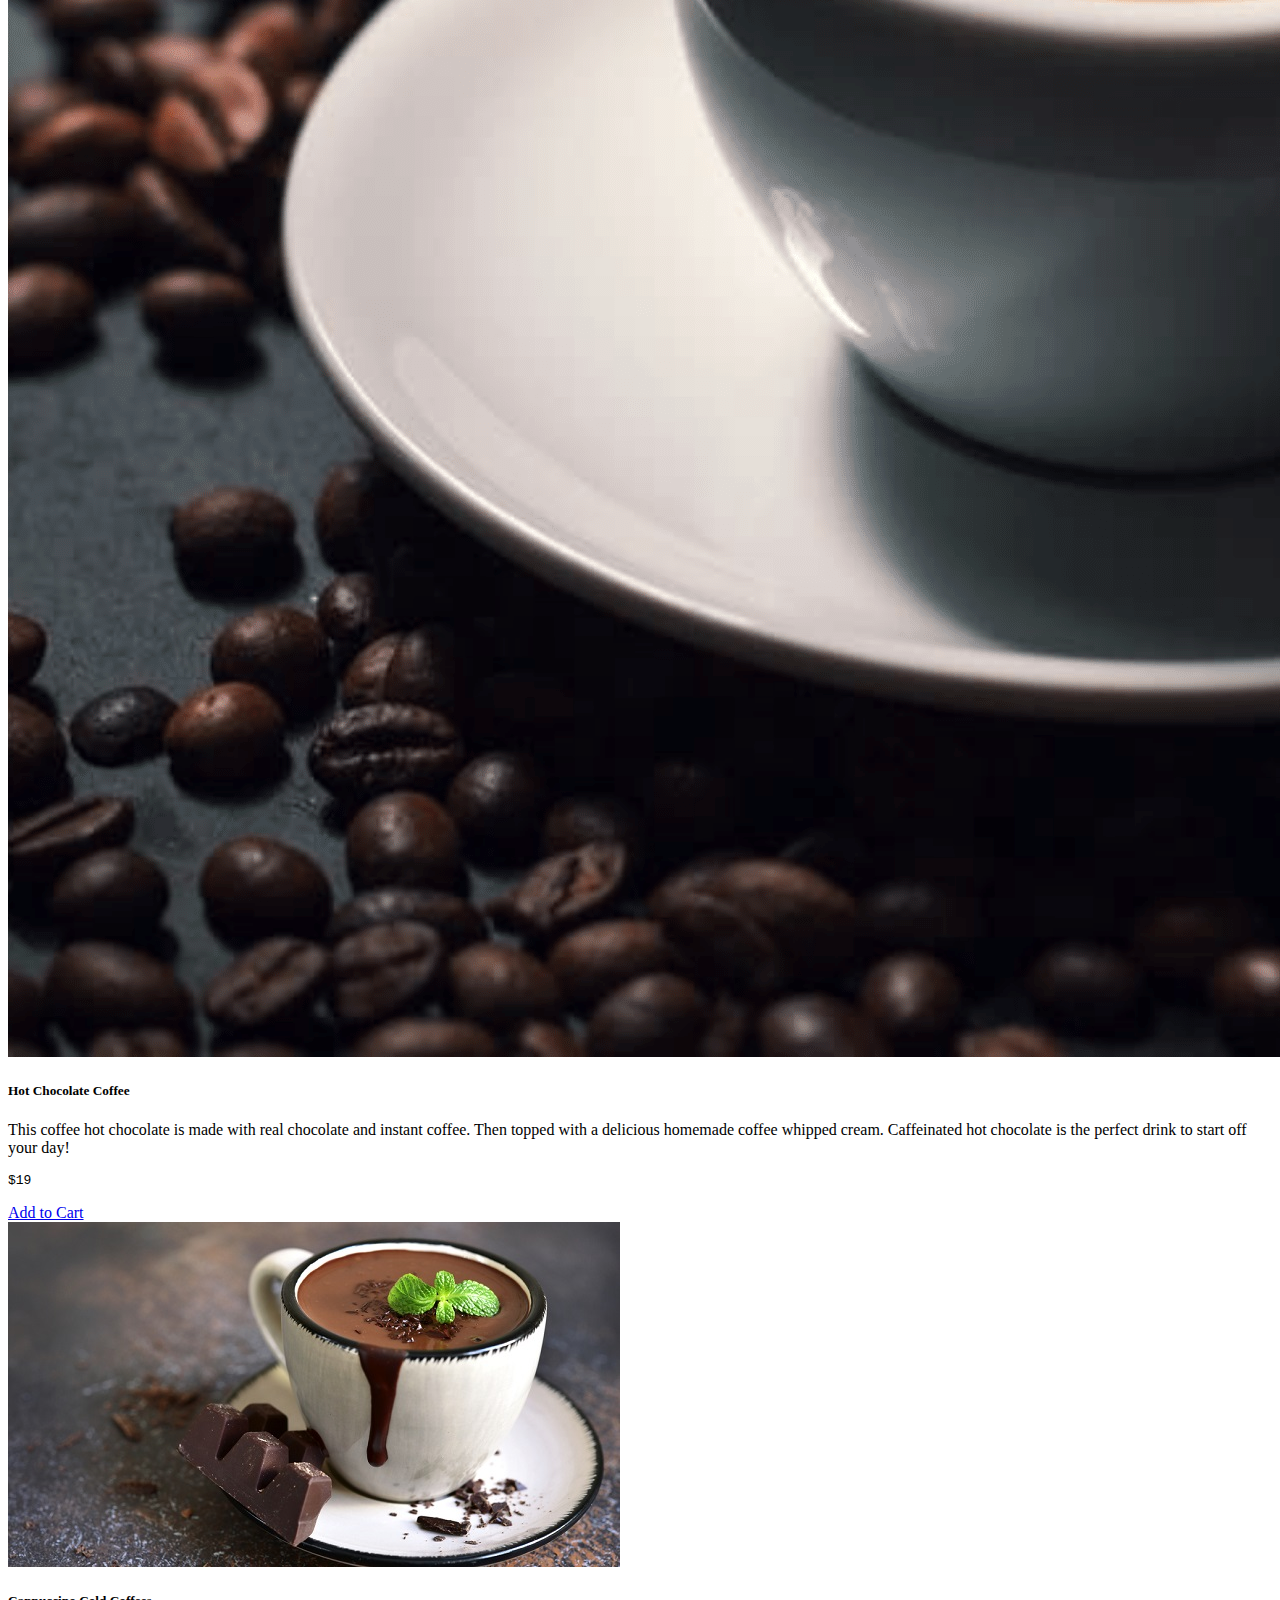
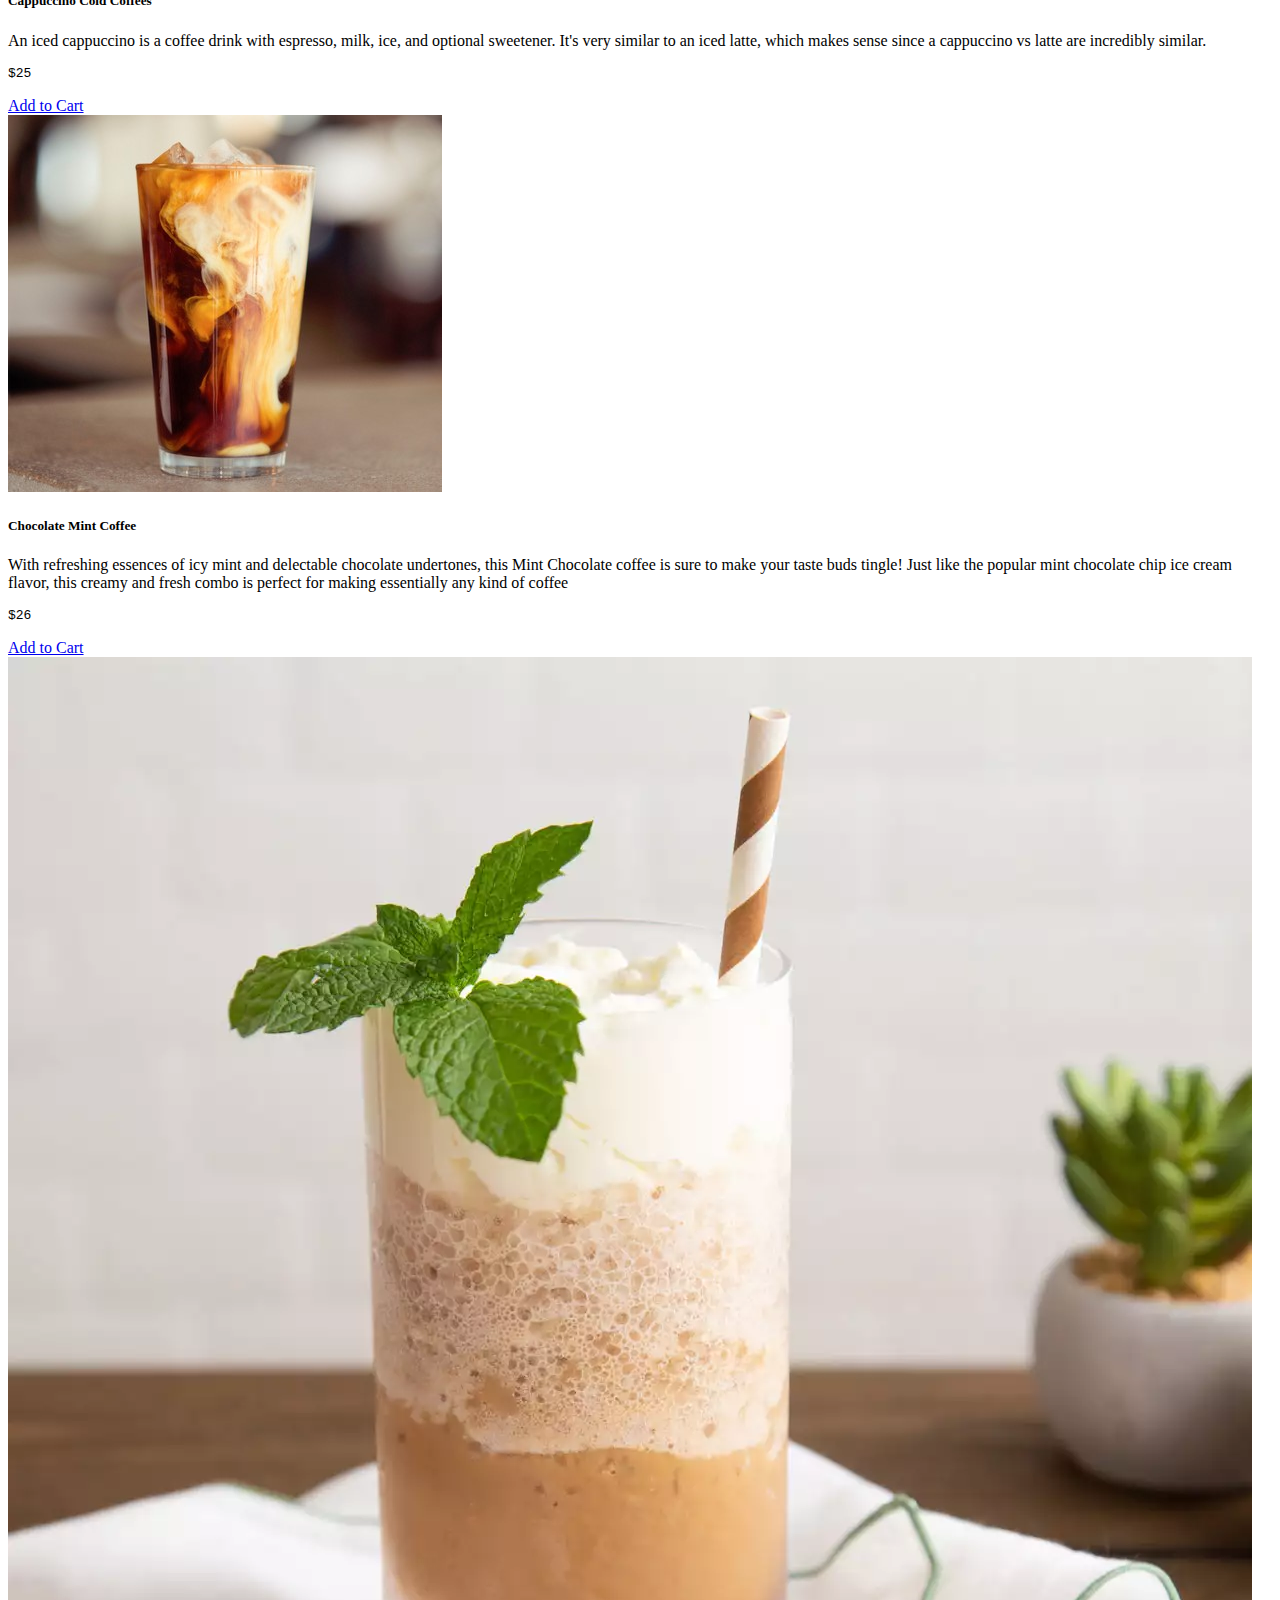
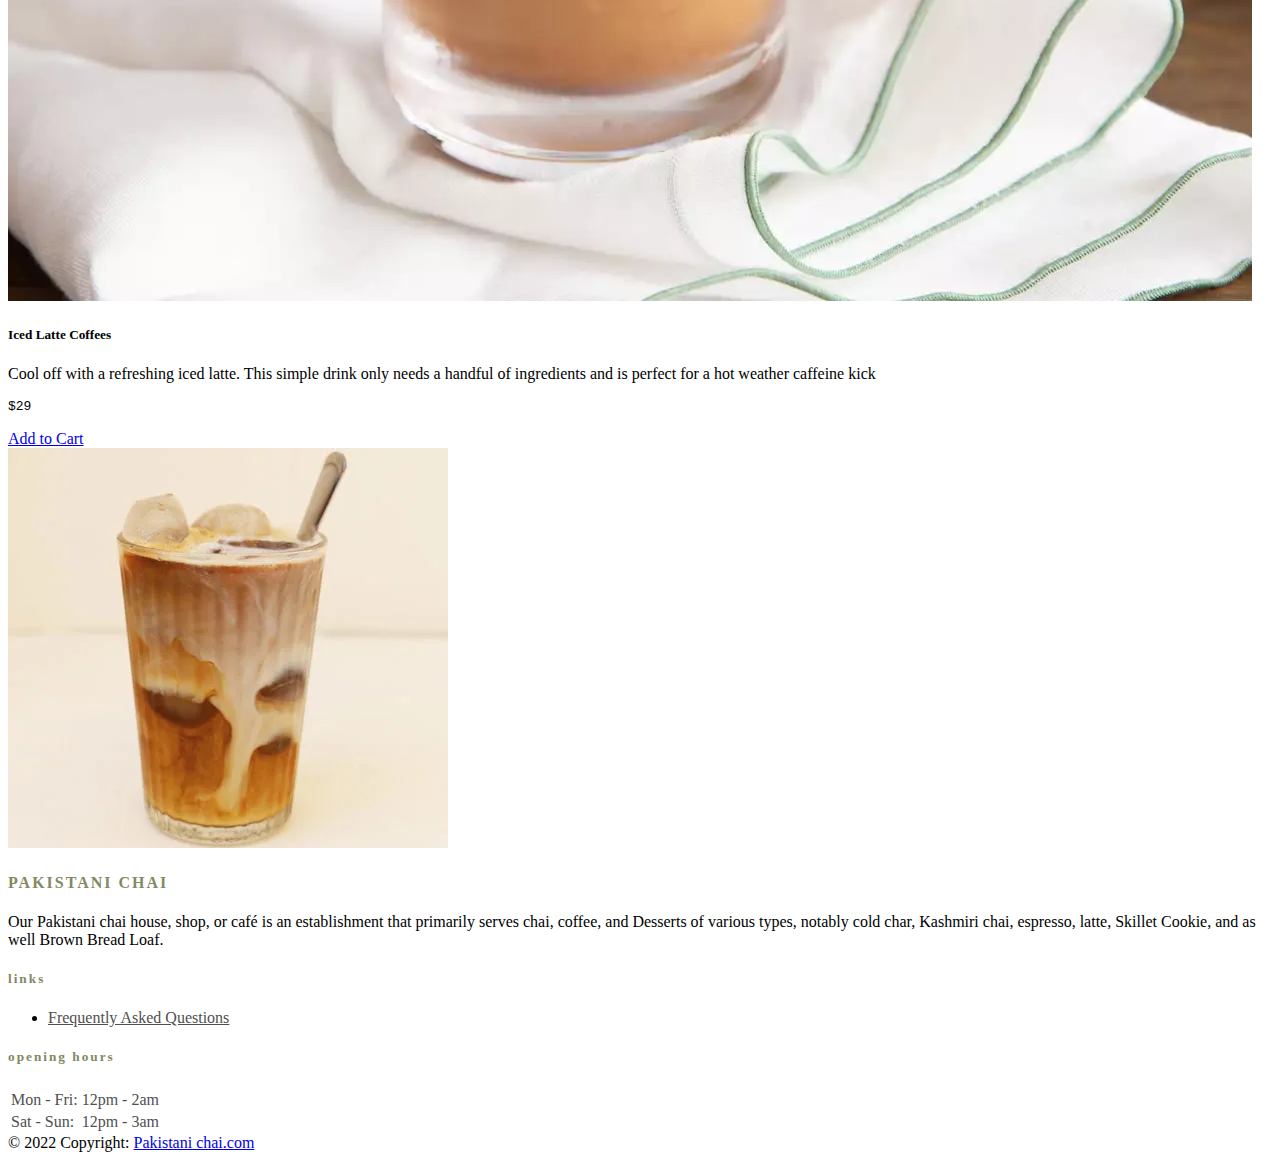
<file: Coffee.html>
<!doctype html>
<html lang="en">

<head>
    <meta charset="utf-8">
    <meta name="viewport" content="width=device-width, initial-scale=1">
    <title>COFFEES|Pakistani Chai</title>
    <link href="https://cdn.jsdelivr.net/npm/bootstrap@5.2.0-beta1/dist/css/bootstrap.min.css" rel="stylesheet"
        integrity="sha384-0evHe/X+R7YkIZDRvuzKMRqM+OrBnVFBL6DOitfPri4tjfHxaWutUpFmBp4vmVor" crossorigin="anonymous">
</head>


<style>
    .dropdownhov:hover .dropdown-menu {
        display: block;
    }

    body {
        height: 100%;
    }
</style>


<body>
    <nav class="navbar sticky-top navbar-light bg-dark">
        <a class="navbar-brand text-center fs-5 fst-italic text-light mx-2" href="index.html"> <b><b>P</b></b>AKISTANI
            CHAI
        </a>

        <ul class="navbar-nav mx-1 my-1">
            <div>
                <a href="login.html">

                    <button class="btn btn-danger">Login</button>
                </a>

                <a href="signup.html">
                    <button class="btn btn-danger">Sign up</button>
                </a>

                <!-- cart -->


                <button class="btn btn-outline-danger" type="button" data-bs-toggle="offcanvas"
                    data-bs-target="#offcanvasRight" aria-controls="offcanvasRight">
                    <svg xmlns="http://www.w3.org/2000/svg" width="16" height="20" fill="currentColor"
                        class="bi bi-cart" viewBox="0 0 16 16">
                        <path
                            d="M0 1.5A.5.5 0 0 1 .5 1H2a.5.5 0 0 1 .485.379L2.89 3H14.5a.5.5 0 0 1 .491.592l-1.5 8A.5.5 0 0 1 13 12H4a.5.5 0 0 1-.491-.408L2.01 3.607 1.61 2H.5a.5.5 0 0 1-.5-.5zM3.102 4l1.313 7h8.17l1.313-7H3.102zM5 12a2 2 0 1 0 0 4 2 2 0 0 0 0-4zm7 0a2 2 0 1 0 0 4 2 2 0 0 0 0-4zm-7 1a1 1 0 1 1 0 2 1 1 0 0 1 0-2zm7 0a1 1 0 1 1 0 2 1 1 0 0 1 0-2z">
                        </path>
                    </svg>
                </button>

                <div class="offcanvas offcanvas-end bg-dark" tabindex="-1" id="offcanvasRight"
                    aria-labelledby="offcanvasRightLabel">
                    <div class="offcanvas-header ">

                        <button type="button" class="btn-close bg-light" data-bs-dismiss="offcanvas" aria-label="Close"></button>
                        <h3 class="offcanvas-title  mx-auto text-light" id="offcanvasRightLabel"><b>Your Cart</b></h3>
                    </div>
                    <div class="offcanvas-body " style="background: linear-gradient(#698c9c, #243b55);">
                        <!-- List group -->
                        <ul class="list-group list-group-lg list-group-flush my-4">
                            <li class="list-group-item" style="background: linear-gradient(#6dabca, #7b99bd);">
                                <div class="row align-items-center">
                                    <div class="col-4">

                                        <!-- Image -->
                                        <a href="Desserts.html">
                                            <img class="img-fluid" src="desserts/brownie.jpg" alt="...">
                                        </a>

                                    </div>
                                    <div class="col-8">

                                        <!-- Title -->
                                        <p class="fs-sm fw-bold mb-6">
                                            <a class="text-body" href="Desserts.html">Chocolate Brownie</a> <br>
                                            <span class="text-muted">$29.00</span>
                                        </p>

                                        <!--Footer -->
                                        <div class="d-flex align-items-center">

                                            <!-- Select -->
                                            <select class="form-select form-select-xxs w-auto">
                                                <option value="1">1</option>
                                                <option value="1">2</option>
                                                <option value="1">3</option>
                                            </select>

                                            <!-- Remove -->
                                            <a class="fs-xs text-gray-400 ms-auto">
                                                <i class="fe fe-x" aria-label="remove"></i> Remove
                                            </a>

                                        </div>

                                    </div>
                                </div>
                            </li>
                            <li class="list-group-item" style="background: linear-gradient(#6dabca, #7b99bd);">
                                <div class="row align-items-center">
                                    <div class="col-4">

                                        <!-- Image -->
                                        <a href="#">
                                            <img class="img-fluid" src="chai/specailChai.jpg" alt="...">
                                        </a>

                                    </div>
                                    <div class="col-8">

                                        <!-- Title -->
                                        <p class="fs-sm fw-bold mb-6" id="abc">
                                            <a class="text-body" href="chai.html">Special Chai</a> <br>
                                            <span class="text-muted">$9.00</span>
                                        </p>

                                        <!--Footer -->
                                        <div class="d-flex align-items-center">

                                            <!-- Select -->
                                            <select class="form-select form-select-xxs w-auto">
                                                <option value="1">1</option>
                                                <option value="1">2</option>
                                                <option value="1">3</option>
                                            </select>

                                            <!-- Remove -->
                                            <a class="fs-xs text-gray-400 ms-auto" href="#">
                                                <i class="fe fe-x"></i> Remove
                                            </a>

                                        </div>

                                    </div>
                                </div>
                            </li>
                        </ul>

                        <!-- Footer -->
                        <div class="offcanvas-footer justify-between lh-fixed fs-sm bg-light mt-auto bg-light">
                            <strong>Subtotal</strong> <strong class="ms-auto">$38.00</strong>
                        </div>

                        <!-- Buttons -->
                        <div class="offcanvas-body">
                            <a class="btn w-100 btn-dark" href="#">Continue to Checkout</a>
                            <a class="btn w-100 btn-outline-dark mt-2" href="#">View Cart</a>
                        </div>
                    </div>

                </div>
            </div>
            </div>
            </div>
        </ul>
    </nav>

    <nav class="navbar navbar-expand-xl navbar-expand-lg bg-light ">
        <div class="container-fluid px-3 px-xl-5">
            <!-- Logo START -->
            <a class="navbar-brand" href="index.html">
                <img class="light-mode-item navbar-brand-item" width="120vw" src="Logo/Tittle.1.png" alt="logo">
            </a>
            <!-- Logo END -->

            <!-- Responsive navbar toggler -->
            <button class="navbar-toggler ms-auto mx-2" type="button" data-bs-toggle="collapse"
                data-bs-target="#navbarCollapse" aria-controls="navbarCollapse" aria-expanded="false"
                aria-label="Toggle navigation">
                <span class="navbar-toggler-animation">
                    <span class="navbar-toggler-icon"></span>
                </span>
            </button>

            <!-- Main navbar START -->
            <div class="navbar-collapse w-100 collapse bd-navbar " id="navbarCollapse">

                <!-- Nav Main menu START -->
                <ul class="navbar-nav navbar-nav-scroll me-auto navbar-brand mx-auto">
                    <!-- Nav item 1 Demos -->
                    <li class="nav-item dropdown dropdownhov ">
                        <a class="nav-link  active " id="demoMenu" aria-haspopup="true" role="button" data-bs-toggle="dropdown"
                            aria-expanded="false">CHAI</a>

                        <ul class="dropdown-menu" aria-labelledby="demoMenu">
                            <li> <a class="dropdown-item active" href="chai.html">Regular Chai</a></li>
                            <li> <a class="dropdown-item" href="chai.html">Special Chai</a></li>
                            <li> <a class="dropdown-item" href="chai.html">Doodh Patti</a></li>
                            <li> <a class="dropdown-item" href="chai.html">Kashmiri Chai</a></li>
                            <li> <a class="dropdown-item" href="chai.html">Gur wali chai</a></li>
                            <li>
                                <hr class="dropdown-divider">
                            </li>
                            <li> <a class="dropdown-item" href="chai.html">Cold Tea</a></li>
                        </ul>
                    </li>

                    <li class="nav-item dropdown dropdownhov">
                        <a class="nav-link active"  id="demoMenu" aria-haspopup="true" role="button" data-bs-toggle="dropdown"
                            aria-expanded="false">COFFEES</a>
                        <ul class="dropdown-menu" aria-labelledby="demoMenu">
                            <li> <a class="dropdown-item active" href="Coffee.html">Cappuccino</a></li>
                            <li> <a class="dropdown-item" href="Coffee.html">Espresso</a></li>
                            <li> <a class="dropdown-item" href="Coffee.html">Hot Chocolate</a></li>
                            <li>
                                <hr class="dropdown-divider">
                            </li>
                            <li> <a class="dropdown-item" href="Coffee.html">Cappuccino Cold Coffee</a></li>
                            <li> <a class="dropdown-item" href="Coffee.html">Chocolate Mint Coffee</a></li>
                            <li> <a class="dropdown-item" href="Coffee.html">Iced Latte Coffee</a></li>
                        </ul>
                    </li>

                    <li class="nav-item dropdown dropdownhov">
                        <a class="nav-link active"  id="demoMenu" aria-haspopup="true" role="button" data-bs-toggle="dropdown"
                            aria-expanded="false">DESSERTS</a>
                        <ul class="dropdown-menu" aria-labelledby="demoMenu">
                            <li> <a class="dropdown-item active" href="Desserts.html">Chocolate Mousse</a></li>
                            <li> <a class="dropdown-item" href="Desserts.html">Blueberry Cake</a></li>
                            <li> <a class="dropdown-item" href="Desserts.html">Brown Bread Loaf</a></li>
                            <li> <a class="dropdown-item" href="Desserts.html">skillet cookie</a></li>
                            <li> <a class="dropdown-item" href="Desserts.html">Chocolate Brownie</a></li>
                        </ul>
                    </li>
            </div>
        </div>
        <!-- Main navbar END -->
    </nav>

    <div class="container my-4">
        <div class="row featurette d-flex justify-content-center align-items-center">
            <div class="col-md-7">
                <h5 class="featurette-heading">Cappuccino</h5>
                <p class="lead">A cappuccino is the perfect balance of espresso, steamed milk and foam. This coffee is
                    all about the structure and the even splitting of all elements into equal thirds.
                    <pre class="fs-3">$10</pre></p>
                <div class="card-footer ">
                    <a href="#" class="btn btn-outline-success" type="button" data-bs-toggle="offcanvas" data-bs-target="#offcanvasRight">Add to Cart</a>
                </div>
            </div>
            <div class="col-md-5">
                <img class="img-fluid" src="coffees/cappuccino.jpg" alt="COFFEES Images!">

            </div>
        </div>
        <div class="row featurette d-flex justify-content-center align-items-center">
            <div class="col-md-7 order-md-2">
                <h5 class="featurette-heading">Espresso</h5>
                <p class="lead">Espresso is a concentrated form of coffee served in small, strong shots and is the base
                    for many coffee drinks. It's made from the same beans as coffee but is stronger, thicker, and higher
                    in caffeine.
                    <pre class="fs-3">$15</pre></p>
                <div class="card-footer ">
                    <a href="#" class="btn btn-outline-success" type="button" data-bs-toggle="offcanvas" data-bs-target="#offcanvasRight">Add to Cart</a>
                </div>
            </div>
            <div class="col-md-5 order-md-1 my-4">
                <img class="img-fluid" src="coffees/espresso.png" alt="COFFEES Images!">

            </div>
        </div>
        <div class="row featurette d-flex justify-content-center align-items-center">
            <div class="col-md-7">
                <h5 class="featurette-heading">Hot Chocolate <span class="text-muted">Coffee</span></h5>
                <p class="lead">This coffee hot chocolate is made with real chocolate and instant coffee. Then topped
                    with a delicious homemade coffee whipped cream. Caffeinated hot chocolate is the perfect drink to
                    start off your day!
                    <pre class="fs-3">$19</pre>
                </p>
                <div class="card-footer ">
                    <a href="#" class="btn btn-outline-success" type="button" data-bs-toggle="offcanvas" data-bs-target="#offcanvasRight">Add to Cart</a>
                </div>
            </div>
            <div class="col-md-5 my-4">
                <img class="img-fluid" src="coffees/hotchocolate.jpg" alt="COFFEES Images!">

            </div>
        </div>

        <div class="row featurette d-flex justify-content-center align-items-center">
            <div class="col-md-7 order-md-2">
                <h5 class="featurette-heading">Cappuccino Cold <span class="text-muted">Coffees</span></h5>
                <p class="lead">An iced cappuccino is a coffee drink with espresso, milk, ice, and optional sweetener.
                    It's very similar to an iced latte, which makes sense since a cappuccino vs latte are incredibly
                    similar.
                    <pre class="fs-3">$25</pre>
                </p>
                <div class="card-footer ">
                    <a href="#" class="btn btn-outline-success" type="button" data-bs-toggle="offcanvas" data-bs-target="#offcanvasRight" >Add to Cart</a>
                </div>
            </div>
            <div class="col-md-5 order-md-1 my-4">
                <img class="img-fluid" src="coffees/cappuccinocold.jpg" alt="COFFEES Images!">

            </div>
        </div>

        <div class="row featurette d-flex justify-content-center align-items-center">
            <div class="col-md-7">
                <h5 class="featurette-heading">Chocolate Mint <span class="text-muted">Coffee</span></h5>
                <p class="lead">With refreshing essences of icy mint and delectable chocolate undertones, this Mint
                    Chocolate coffee is sure to make your taste buds tingle! Just like the popular mint chocolate chip
                    ice cream flavor, this creamy and fresh combo is perfect for making essentially any kind of coffee
                    <pre class="fs-3">$26</pre>
                </p>
                <div class="card-footer ">
                    <a href="#" class="btn btn-outline-success" type="button" data-bs-toggle="offcanvas" data-bs-target="#offcanvasRight">Add to Cart</a>
                </div>
            </div>
            <div class="col-md-5 my-4">
                <img class="img-fluid" src="coffees/mintcoffee.png" alt="COFFEES Images!">

            </div>
        </div>

        <div class="row featurette d-flex justify-content-center align-items-center">
            <div class="col-md-7 order-md-2">
                <h5 class="featurette-heading">Iced Latte <span class="text-muted">Coffees</span></h5>
                <p class="lead">Cool off with a refreshing iced latte. This simple drink only needs a handful of
                    ingredients and is perfect for a hot weather caffeine kick
                    <pre class="fs-3">$29</pre>
                </p>
                <div class="card-footer ">
                    <a href="#" class="btn btn-outline-success" type="button" data-bs-toggle="offcanvas" data-bs-target="#offcanvasRight">Add to Cart</a>
                </div>
            </div>
            <div class="col-md-5 order-md-1 my-3">
                <img class="img-fluid" src="coffees/icedLatte.png" alt="COFFEES Images!">

            </div>
        </div>
    </div>

    <!-- Footer -->
    <div class="container my-0  ">

        <footer class="bg-light ">
            <div class="container p-4">
                <div class="row">
                    <div class="col-lg-6 col-md-12 mb-4">
                        <h4 class="mb-3" style="letter-spacing: 2px; color: #818963;"><b>PAKISTANI CHAI</b></h4>
                        <p>
                            Our Pakistani chai house, shop, or café is an establishment that primarily serves chai,
                            coffee, and Desserts of various types, notably
                            cold char, Kashmiri chai, espresso, latte, Skillet Cookie, and as well Brown Bread Loaf.
                        </p>
                    </div>
                    <div class="col-lg-3 col-md-6 mb-4">
                        <h5 class="mb-3" style="letter-spacing: 2px; color: #818963;">links</h5>
                        <ul class="list-unstyled mb-0">
                            <li class="mb-1">
                                <a href="contact.html" style="color: #4f4f4f;">Frequently Asked Questions</a>
                            </li>
                        </ul>
                    </div>
                    <div class="col-lg-3 col-md-6 mb-4">
                        <h5 class="mb-1" style="letter-spacing: 2px; color: #818963;">opening hours</h5>
                        <table class="table" style="color: #4f4f4f; border-color: #666;">
                            <tbody>
                                <tr>
                                    <td>Mon - Fri:</td>
                                    <td>12pm - 2am</td>
                                </tr>
                                <tr>
                                    <td>Sat - Sun:</td>
                                    <td>12pm - 3am</td>
                                </tr>
                            </tbody>
                        </table>
                    </div>
                </div>
            </div>
            <div class="text-center p-3 text-primary background-color bg-dark">
                © 2022 Copyright:
                <a class="text-primary" href="index.html">Pakistani chai.com</a>
            </div>
            <!-- Copyright -->
        </footer>

    </div>


    <!-- End of .container -->

    <script src="https://cdn.jsdelivr.net/npm/bootstrap@5.2.0-beta1/dist/js/bootstrap.bundle.min.js"
        integrity="sha384-pprn3073KE6tl6bjs2QrFaJGz5/SUsLqktiwsUTF55Jfv3qYSDhgCecCxMW52nD2"
        crossorigin="anonymous"></script>
</body>

</html>
</file>
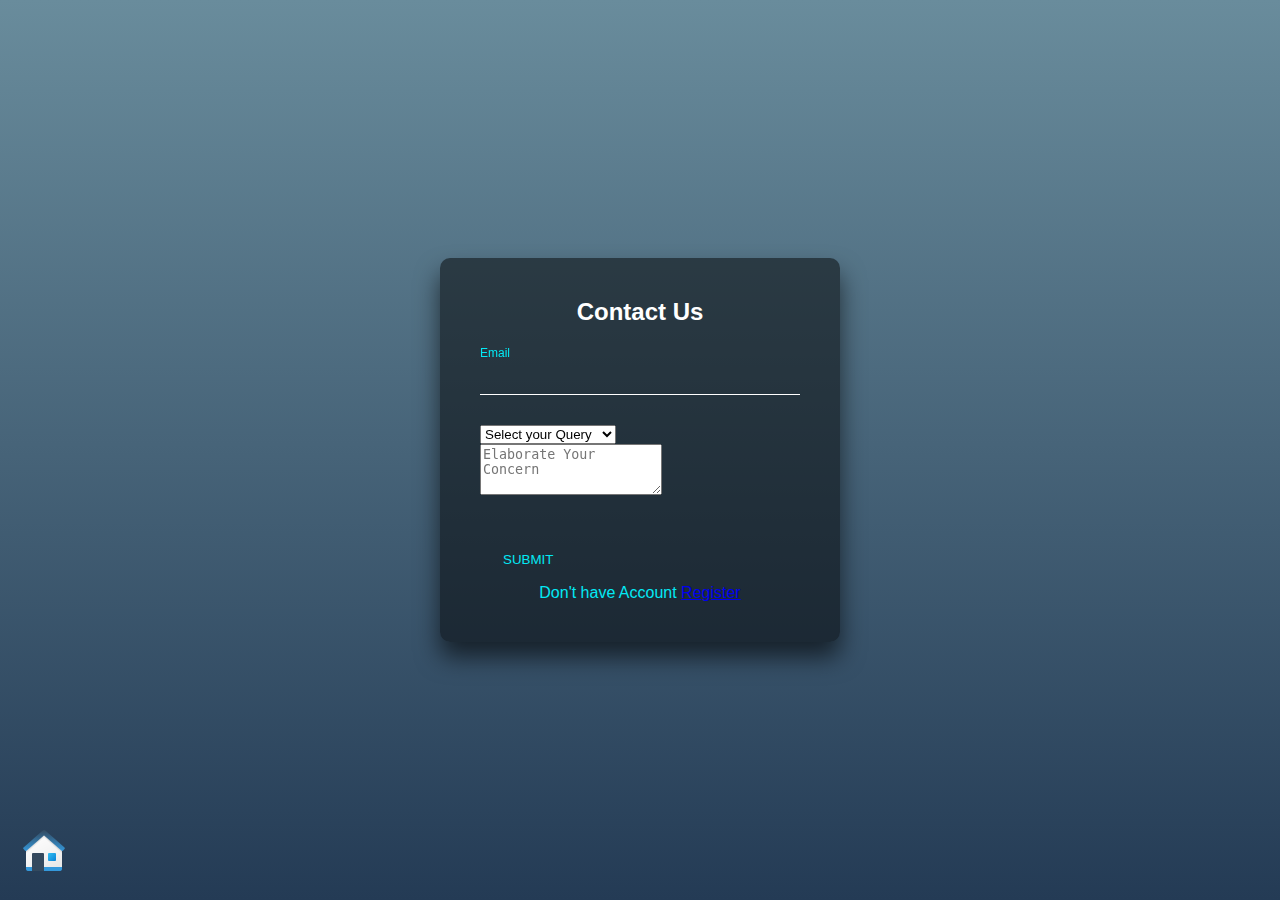
<file: contact.html>
<!DOCTYPE html>
<html lang="en">

<head>
    <meta charset="UTF-8">
    <meta http-equiv="X-UA-Compatible" content="IE=edge">
    <meta name="viewport" content="width=device-width, initial-scale=1.0">
    <link href="https://cdn.jsdelivr.net/npm/bootstrap@5.1.3/dist/css/bootstrap.min.css" rel="stylesheet" integrity="sha384-1BmE4kWBq78iYhFldvKuhfTAU6auU8tT94WrHftjDbrCEXSU1oBoqyl2QvZ6jIW3" crossorigin="anonymous">

    <title>Contact Us</title>
</head>

<body>
    <br>
    <br>
    <br>

    <link rel="stylesheet" type="text/css" href="styles.css">
    <div class="login-box">
        <h2>Contact Us</h2>
        <form action="#" method="POST">
            <div class="user-box">
                <input type="email" name="email" id="inputEmail" required autofocus>
                <label>Email</label>
            </div>

            <div class="user-box form-group">
                    <select class="form-control" id="exampleFormControlSelect1" aria-placeholder="Select your Query">
                    <option><b>Select your Query</b></option>
                    <option>About Taste</option>
                    <option>About Website</option>
                    <option>About Environment</option>
                    <option>Others</option>
                </select>
            </div>

            <div class="user-box my-4">
                <div class="form-group">
                    <label for="exampleFormControlTextarea2"></label>
                    <textarea class="form-control" id="exampleFormControlTextarea2" rows="3" placeholder="Elaborate Your Concern"></textarea>
                </div>
            </div>

            <a href="#">
                <span></span>
                <span></span>
                <span></span>
                <span></span>
                <button style="padding: 3px;  background-color: transparent; border: 0px solid ; color: #03e9f4; ">SUBMIT</button>
            </a>


        </form>
        <center style="color: #03e9f4;">Don't have Account <a href="signup.html"> Register </a></div>
    </center>

    <div class="fab-container my-0 ">
        <div>
            <a href="index.html"><img src="Logo/home.png" alt="home"></a>
        </div>
   
    </div>

</body>

</html>
</file>
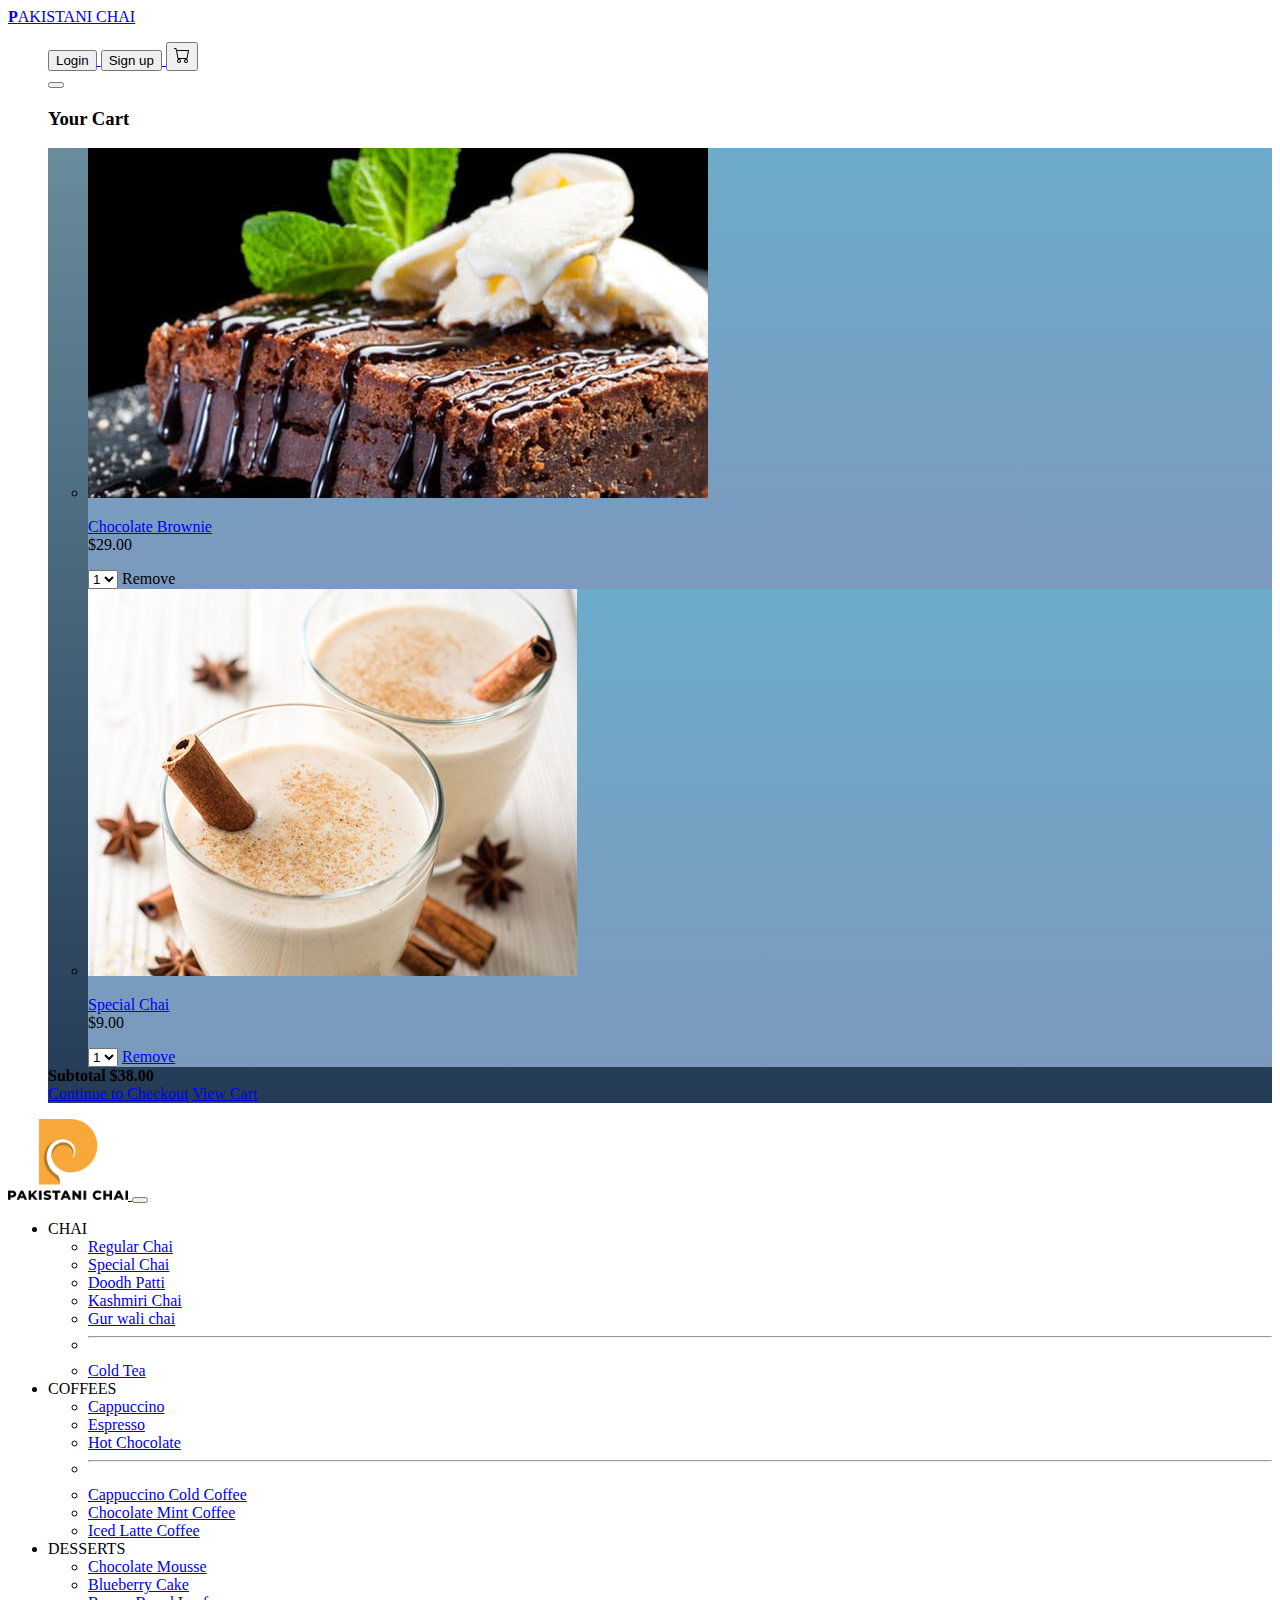
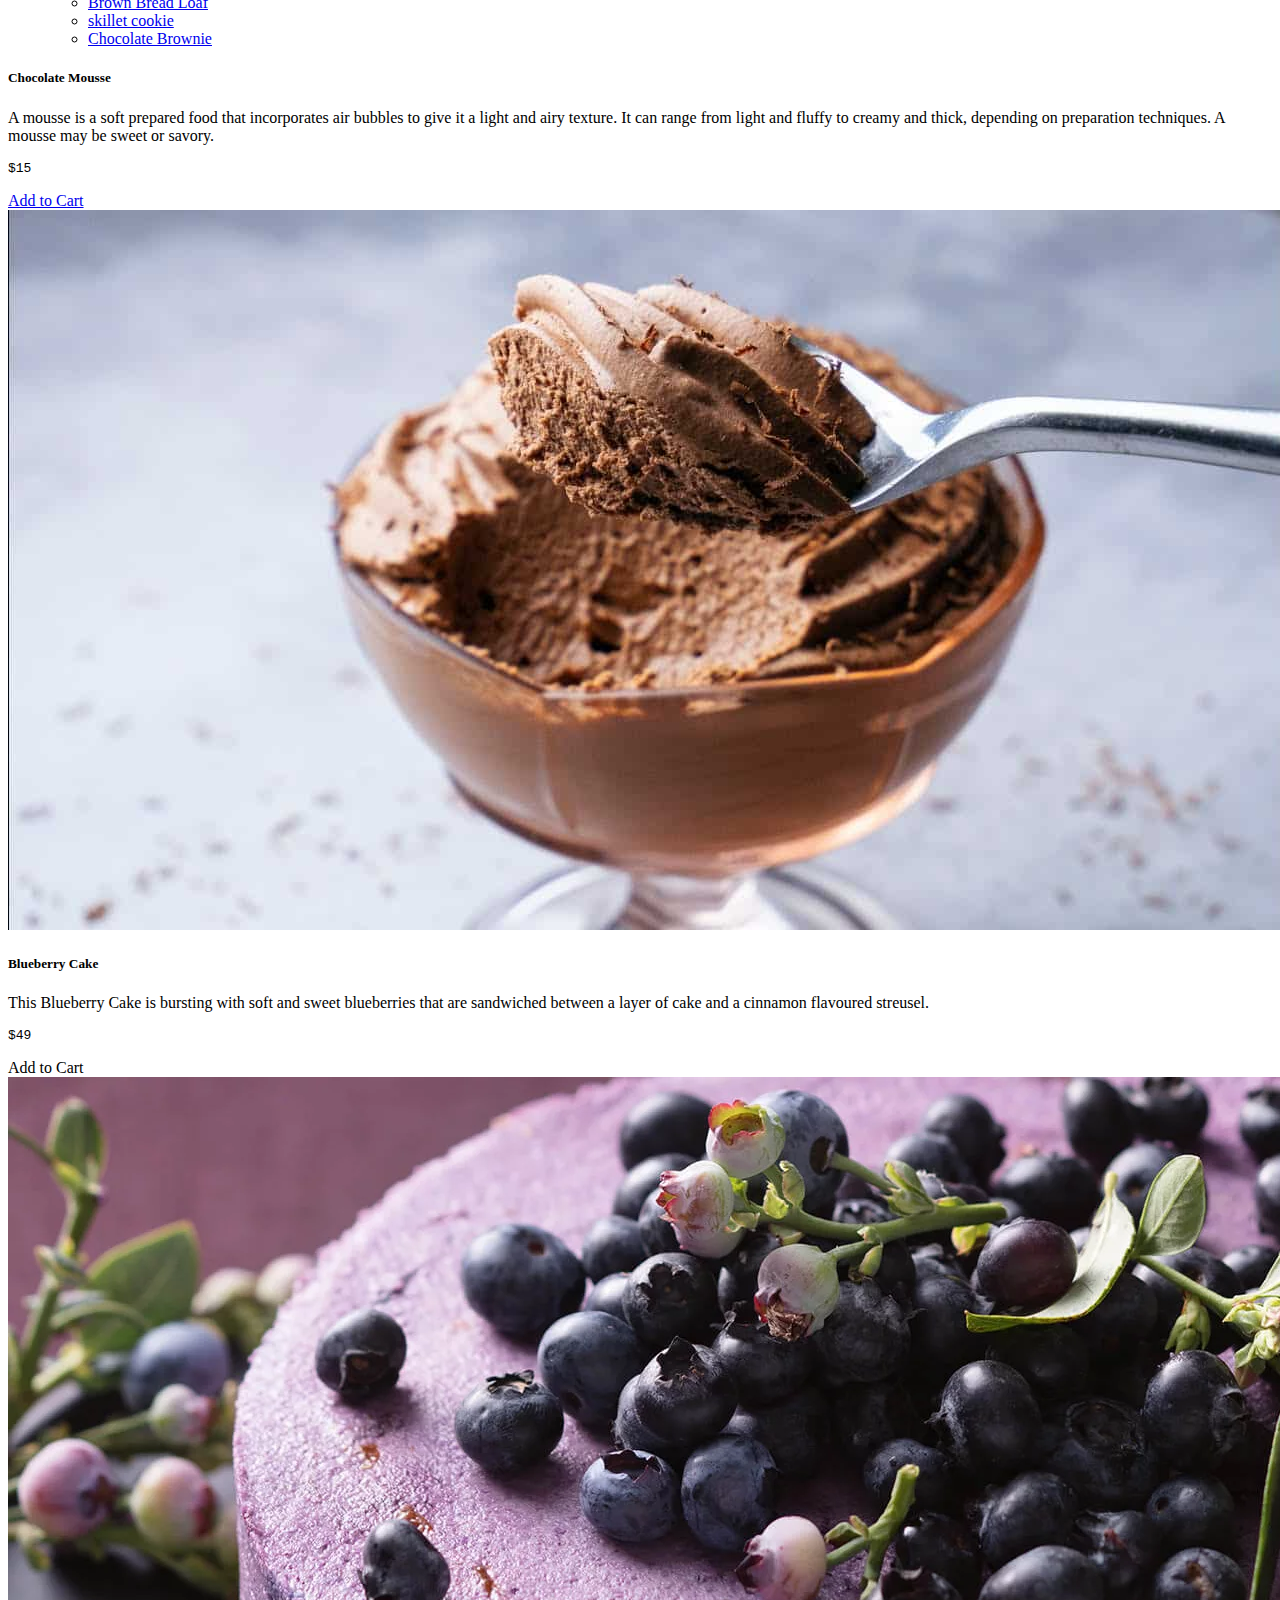
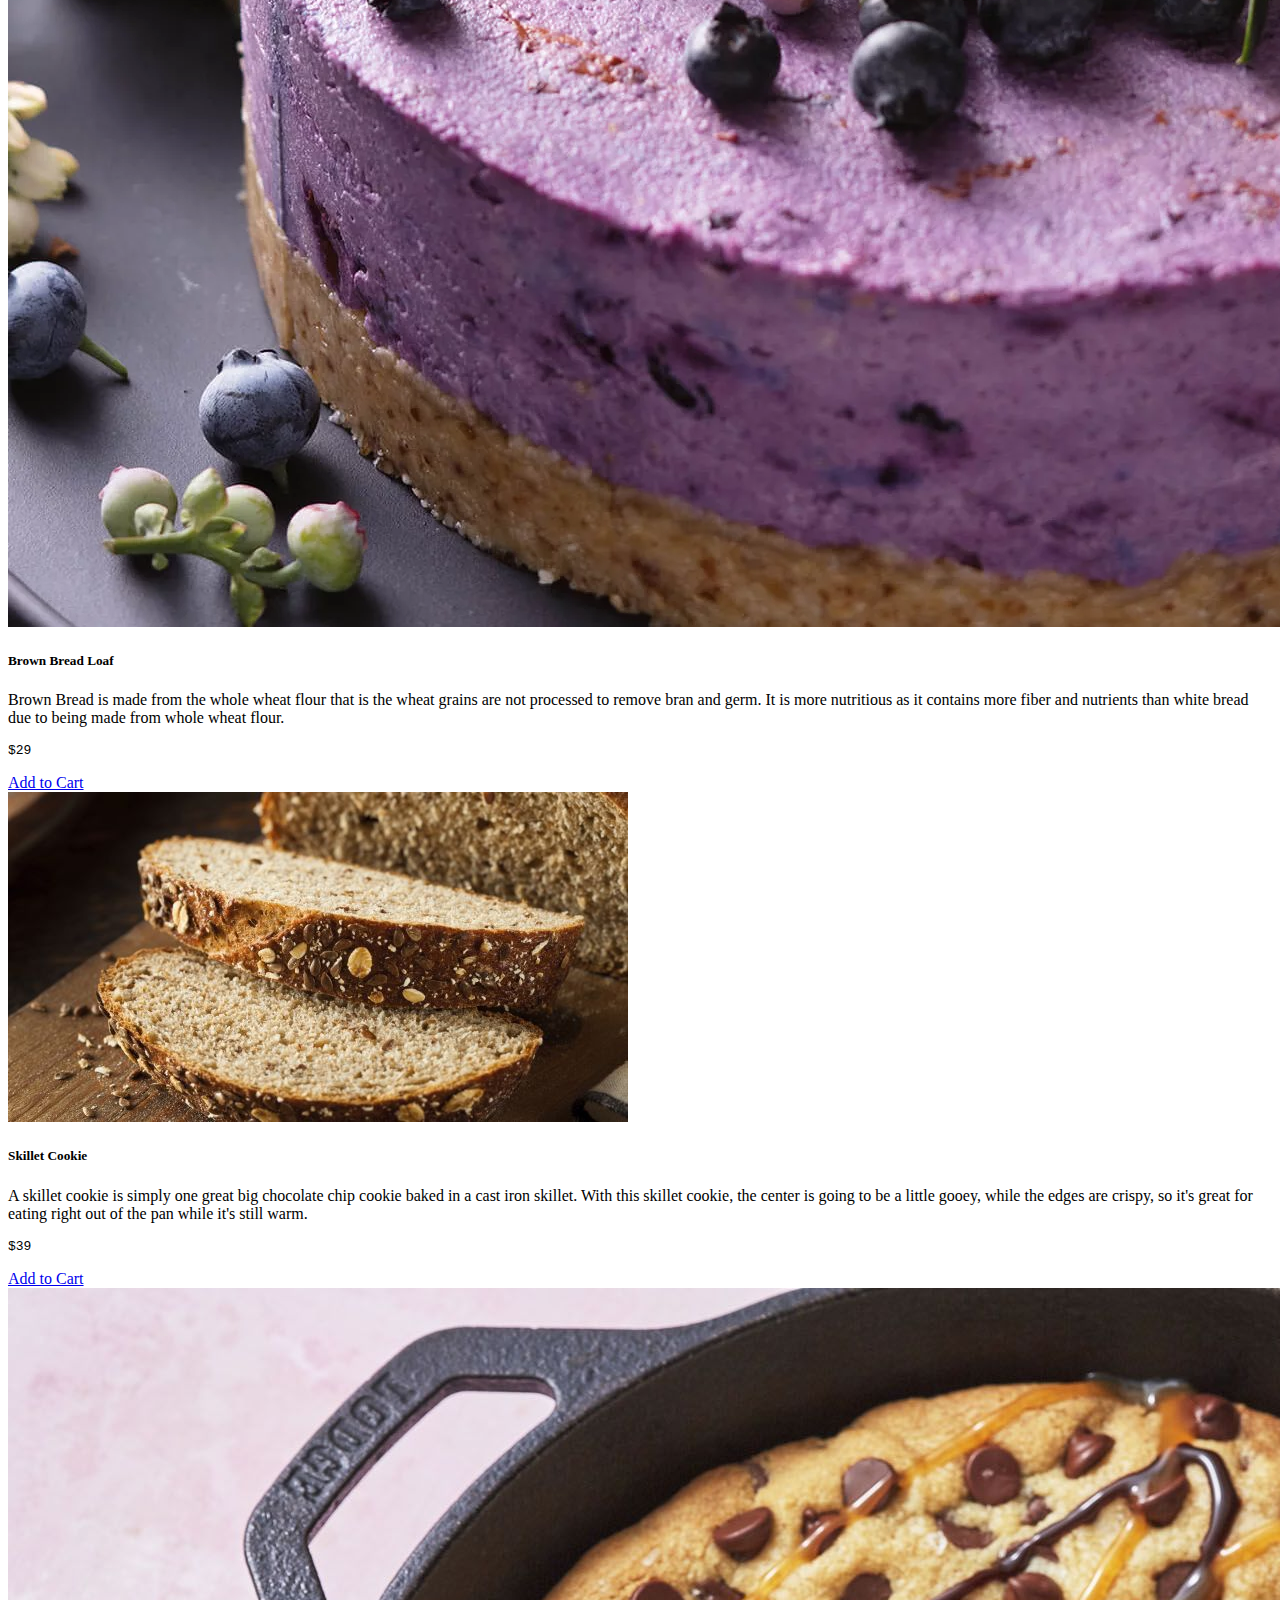
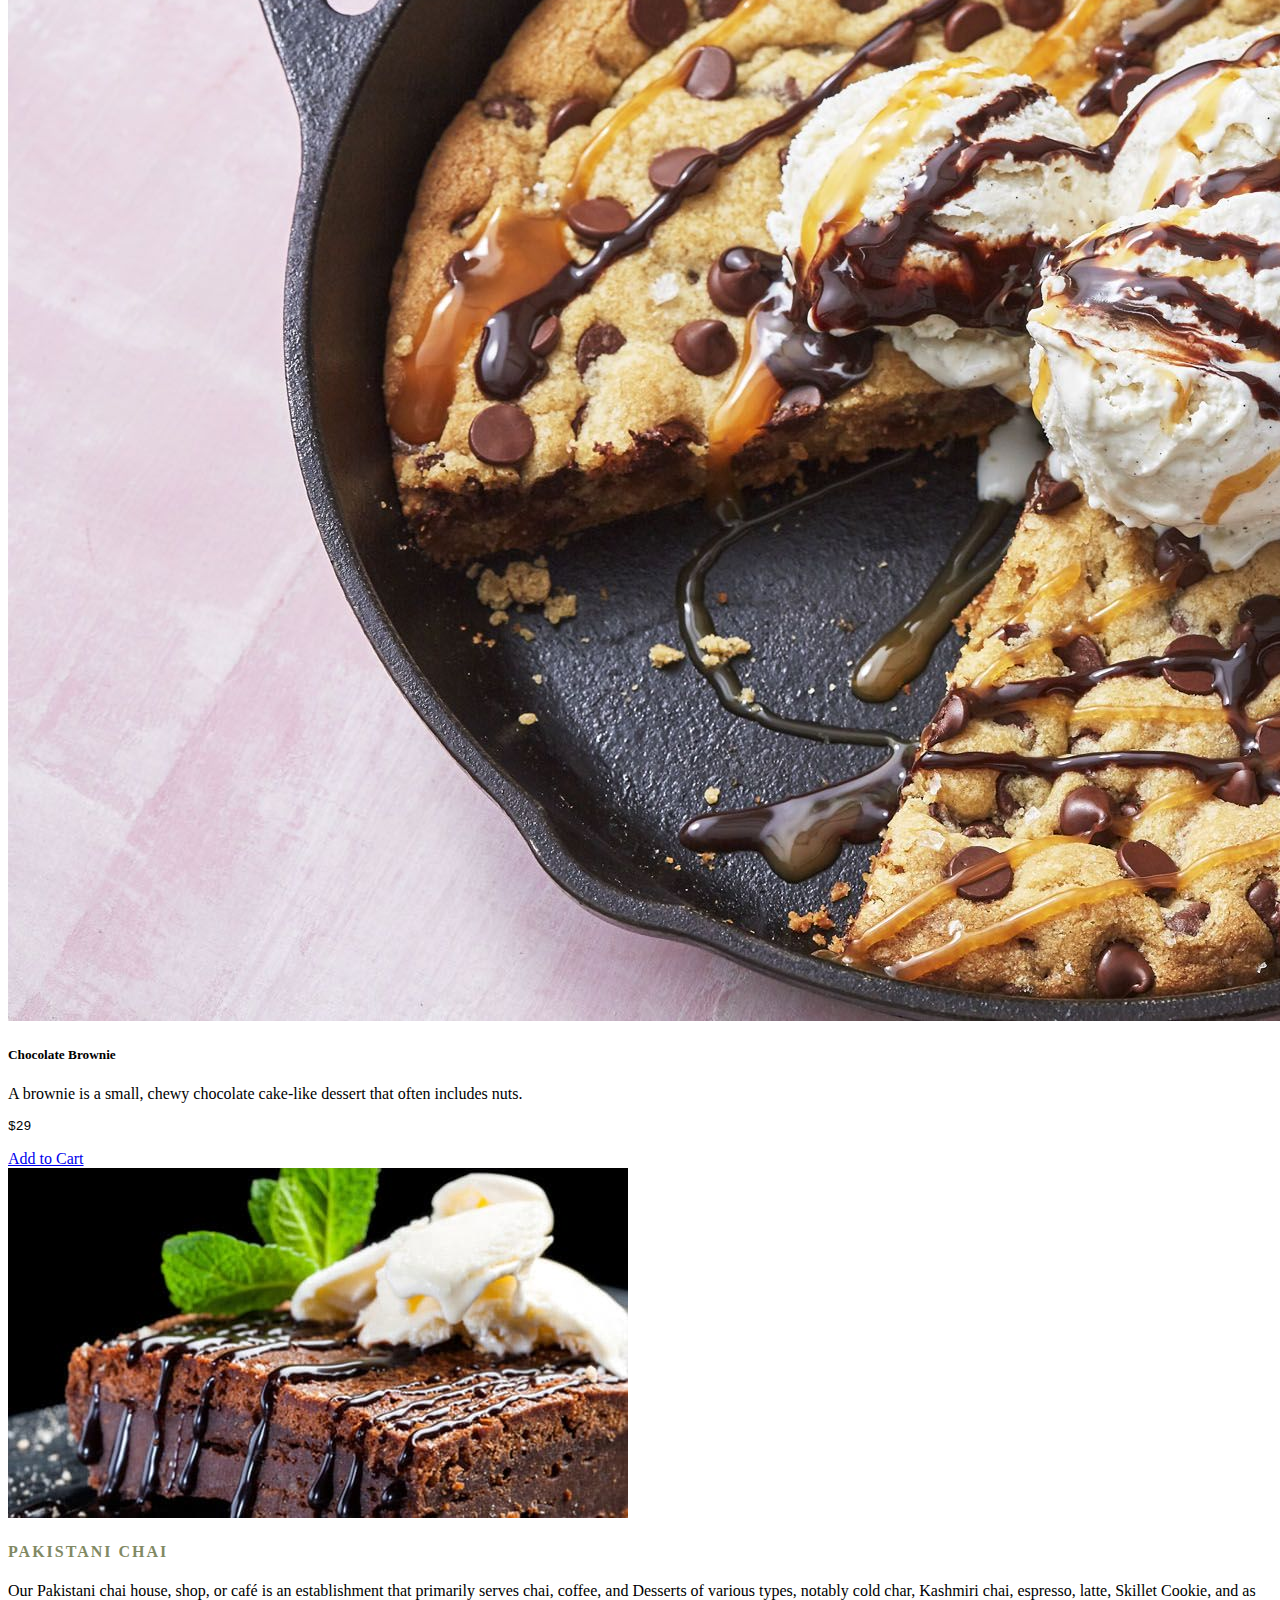
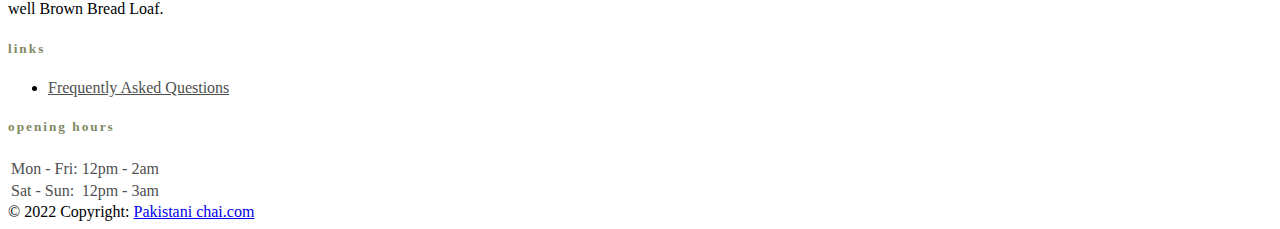
<file: Desserts.html>
<!doctype html>
<html lang="en">

<head>
    <meta charset="utf-8">
    <meta name="viewport" content="width=device-width, initial-scale=1">
    <title>DESSERTS |Pakistani Chai</title>
    <link href="https://cdn.jsdelivr.net/npm/bootstrap@5.2.0-beta1/dist/css/bootstrap.min.css" rel="stylesheet"
        integrity="sha384-0evHe/X+R7YkIZDRvuzKMRqM+OrBnVFBL6DOitfPri4tjfHxaWutUpFmBp4vmVor" crossorigin="anonymous">
</head>


<style>
    .dropdownhov:hover .dropdown-menu {
        display: block;
    }

    body {
        height: 100%;
    }
</style>


<body>
    <nav class="navbar sticky-top navbar-light bg-dark">
        <a class="navbar-brand text-center fs-5 fst-italic text-light mx-2" href="index.html"> <b><b>P</b></b>AKISTANI
            CHAI
        </a>

        <ul class="navbar-nav mx-1 my-1">
            <div>
                <a href="login.html">

                    <button class="btn btn-danger">Login</button>
                </a>

                <a href="signup.html">
                    <button class="btn btn-danger">Sign up</button>
                </a>

                 <!-- cart -->
                 

    <button class="btn btn-outline-danger" type="button" data-bs-toggle="offcanvas" data-bs-target="#offcanvasRight" aria-controls="offcanvasRight">
        <svg xmlns="http://www.w3.org/2000/svg" width="16" height="20" fill="currentColor" class="bi bi-cart" viewBox="0 0 16 16">
            <path d="M0 1.5A.5.5 0 0 1 .5 1H2a.5.5 0 0 1 .485.379L2.89 3H14.5a.5.5 0 0 1 .491.592l-1.5 8A.5.5 0 0 1 13 12H4a.5.5 0 0 1-.491-.408L2.01 3.607 1.61 2H.5a.5.5 0 0 1-.5-.5zM3.102 4l1.313 7h8.17l1.313-7H3.102zM5 12a2 2 0 1 0 0 4 2 2 0 0 0 0-4zm7 0a2 2 0 1 0 0 4 2 2 0 0 0 0-4zm-7 1a1 1 0 1 1 0 2 1 1 0 0 1 0-2zm7 0a1 1 0 1 1 0 2 1 1 0 0 1 0-2z"></path>
          </svg>
    </button>

    <div class="offcanvas offcanvas-end bg-dark" tabindex="-1" id="offcanvasRight" aria-labelledby="offcanvasRightLabel">
      <div class="offcanvas-header ">
        
        <button type="button" class="btn-close bg-light" data-bs-dismiss="offcanvas" aria-label="Close"></button>
        <h3 class="offcanvas-title  mx-auto text-light" id="offcanvasRightLabel"><b>Your Cart</b></h3>
      </div>
      <div class="offcanvas-body " style="background: linear-gradient(#698c9c, #243b55);">
      <!-- List group -->
      <ul class="list-group list-group-lg list-group-flush my-4" >
        <li class="list-group-item" style="background: linear-gradient(#6dabca, #7b99bd);" >
          <div class="row align-items-center">
            <div class="col-4">
    
              <!-- Image -->
              <a href="Desserts.html">
                <img class="img-fluid" src="desserts/brownie.jpg" alt="...">
              </a>
    
            </div>
            <div class="col-8" >
    
              <!-- Title -->
              <p class="fs-sm fw-bold mb-6">
                <a class="text-body" href="Desserts.html">Chocolate Brownie</a> <br>
                <span class="text-muted">$29.00</span>
              </p>
    
              <!--Footer -->
              <div class="d-flex align-items-center">
    
                <!-- Select -->
                <select class="form-select form-select-xxs w-auto">
                  <option value="1">1</option>
                  <option value="1">2</option>
                  <option value="1">3</option>
                </select>
    
                <!-- Remove -->
                <a class="fs-xs text-gray-400 ms-auto">
                  <i class="fe fe-x" aria-label="remove" ></i> Remove
                </a>
    
              </div>
    
            </div>
          </div>
        </li>
        <li class="list-group-item" style="background: linear-gradient(#6dabca, #7b99bd);">
          <div class="row align-items-center">
            <div class="col-4">
    
              <!-- Image -->
              <a href="#">
                <img class="img-fluid" src="chai/specailChai.jpg" alt="...">
              </a>
    
            </div>
            <div class="col-8">
    
              <!-- Title -->
              <p class="fs-sm fw-bold mb-6" id="abc">
                <a class="text-body" href="chai.html">Special Chai</a> <br>
                <span class="text-muted">$9.00</span>
              </p>
    
              <!--Footer -->
              <div class="d-flex align-items-center">
    
                <!-- Select -->
                <select class="form-select form-select-xxs w-auto">
                  <option value="1">1</option>
                  <option value="1">2</option>
                  <option value="1">3</option>    
                </select>
    
                <!-- Remove -->
                <a class="fs-xs text-gray-400 ms-auto" href="#">
                  <i class="fe fe-x"></i> Remove
                </a>
    
              </div>
    
            </div>
          </div>
        </li>
      </ul>
    
      <!-- Footer -->
      <div class="offcanvas-footer justify-between lh-fixed fs-sm bg-light mt-auto bg-light" >
        <strong>Subtotal</strong> <strong class="ms-auto">$38.00</strong>
      </div>
    
      <!-- Buttons -->
      <div class="offcanvas-body">
        <a class="btn w-100 btn-dark" href="#">Continue to Checkout</a>
        <a class="btn w-100 btn-outline-dark mt-2" href="#">View Cart</a>
      </div>
      </div>
    
    </div>
      </div>
    </div>
            </div>
        </ul>
    </nav>

    <nav class="navbar navbar-expand-xl navbar-expand-lg bg-light ">
        <div class="container-fluid px-3 px-xl-5">
            <!-- Logo START -->
            <a class="navbar-brand" href="index.html">
                <img class="light-mode-item navbar-brand-item" width="120vw" src="Logo/Tittle.1.png" alt="logo">
            </a>
            <!-- Logo END -->

            <!-- Responsive navbar toggler -->
            <button class="navbar-toggler ms-auto mx-2" type="button" data-bs-toggle="collapse"
                data-bs-target="#navbarCollapse" aria-controls="navbarCollapse" aria-expanded="false"
                aria-label="Toggle navigation">
                <span class="navbar-toggler-animation">
                    <span class="navbar-toggler-icon"></span>
                </span>
            </button>

            <!-- Main navbar START -->
            <div class="navbar-collapse w-100 collapse bd-navbar " id="navbarCollapse">

                <!-- Nav Main menu START -->
                <ul class="navbar-nav navbar-nav-scroll me-auto navbar-brand mx-auto">
                    <!-- Nav item 1 Demos -->
                    <li class="nav-item dropdown dropdownhov ">
                        <a class="nav-link  active " id="demoMenu" aria-haspopup="true" role="button" data-bs-toggle="dropdown"
                            aria-expanded="false">CHAI</a>

                        <ul class="dropdown-menu" aria-labelledby="demoMenu">
                            <li> <a class="dropdown-item active" href="chai.html">Regular Chai</a></li>
                            <li> <a class="dropdown-item" href="chai.html">Special Chai</a></li>
                            <li> <a class="dropdown-item" href="chai.html">Doodh Patti</a></li>
                            <li> <a class="dropdown-item" href="chai.html">Kashmiri Chai</a></li>
                            <li> <a class="dropdown-item" href="chai.html">Gur wali chai</a></li>
                            <li>
                                <hr class="dropdown-divider">
                            </li>
                            <li> <a class="dropdown-item" href="chai.html">Cold Tea</a></li>
                        </ul>
                    </li>

                    <li class="nav-item dropdown dropdownhov">
                        <a class="nav-link active" id="demoMenu" aria-haspopup="true" role="button" data-bs-toggle="dropdown"
                            aria-expanded="false">COFFEES</a>
                        <ul class="dropdown-menu" aria-labelledby="demoMenu">
                            <li> <a class="dropdown-item active" href="Coffee.html">Cappuccino</a></li>
                            <li> <a class="dropdown-item" href="Coffee.html">Espresso</a></li>
                            <li> <a class="dropdown-item" href="Coffee.html">Hot Chocolate</a></li>
                            <li>
                                <hr class="dropdown-divider">
                            </li>
                            <li> <a class="dropdown-item" href="Coffee.html">Cappuccino Cold Coffee</a></li>
                            <li> <a class="dropdown-item" href="Coffee.html">Chocolate Mint Coffee</a></li>
                            <li> <a class="dropdown-item" href="Coffee.html">Iced Latte Coffee</a></li>
                        </ul>
                    </li>

                    <li class="nav-item dropdown dropdownhov">
                        <a class="nav-link active"  id="demoMenu" aria-haspopup="true" role="button" data-bs-toggle="dropdown"
                            aria-expanded="false">DESSERTS</a>
                        <ul class="dropdown-menu" aria-labelledby="demoMenu">
                            <li> <a class="dropdown-item active" href="Desserts.html">Chocolate Mousse</a></li>
                            <li> <a class="dropdown-item" href="Desserts.html">Blueberry Cake</a></li>
                            <li> <a class="dropdown-item" href="Desserts.html">Brown Bread Loaf</a></li>
                            <li> <a class="dropdown-item" href="Desserts.html">skillet cookie</a></li>
                            <li> <a class="dropdown-item" href="Desserts.html">Chocolate Brownie</a></li>
                        </ul>
                    </li>
            </div>
        </div>
        <!-- Main navbar END -->
    </nav>
    
    <div class="container my-4">
        <div class="row featurette d-flex justify-content-center align-items-center">
            <div class="col-md-7">
                <h5 class="featurette-heading">Chocolate <span class="text-muted">Mousse</span></h5>
                <p class="lead">A mousse is a soft prepared food that incorporates air bubbles to give it a light and airy texture. It can range from light and fluffy to creamy and thick, depending on preparation techniques. A mousse may be sweet or savory.
                    <pre class="fs-3">$15</pre>
                </p>
                    <div class="card-footer ">
                        <a href="#" class="btn btn-outline-success" type="button" data-bs-toggle="offcanvas" data-bs-target="#offcanvasRight">Add to Cart</a>  
                    </div>
            </div>
            <div class="col-md-5">
                <img class="img-fluid" src="desserts/chocolatemousse.jpg" alt="Desserts Images!">
                 
            </div>
        </div>
        <div class="row featurette d-flex justify-content-center align-items-center">
            <div class="col-md-7 order-md-2">
                <h5 class="featurette-heading">Blueberry <span class="text-muted">Cake</span></h5>
                <p class="lead">This Blueberry Cake is bursting with soft and sweet blueberries that are sandwiched between a layer of cake and a cinnamon flavoured streusel.
                    <pre class="fs-3">$49</pre>
                </p>
                    <div class="card-footer ">
                        <a  class="btn btn-outline-success" type="button" data-bs-toggle="offcanvas" data-bs-target="#offcanvasRight">Add to Cart</a>  
                    </div>
            </div>
            <div class="col-md-5 order-md-1 my-4">
                <img class="img-fluid" src="desserts/blueberry.png" alt="Desserts Images!">
                 
            </div>
        </div>
        <div class="row featurette d-flex justify-content-center align-items-center">
            <div class="col-md-7">
                <h5 class="featurette-heading">Brown Bread <span class="text-muted">Loaf</span></h5>
                <p class="lead">Brown Bread is made from the whole wheat flour that is the wheat grains are not processed to remove bran and germ. It is more nutritious as it contains more fiber and nutrients than white bread due to being made from whole wheat flour.
                    <pre class="fs-3">$29</pre>
                </p>
                    <div class="card-footer ">
                        <a href="#" class="btn btn-outline-success" type="button" data-bs-toggle="offcanvas" data-bs-target="#offcanvasRight">Add to Cart</a>  
                    </div>
            </div>
            <div class="col-md-5 my-4">
                <img class="img-fluid" src="desserts/brownBread.jpg"  alt="Desserts Images!">
                 
            </div>
        </div>

        <div class="row featurette d-flex justify-content-center align-items-center">
            <div class="col-md-7 order-md-2">
                <h5 class="featurette-heading">Skillet <span class="text-muted">Cookie</span></h5>
                <p class="lead">A skillet cookie is simply one great big chocolate chip cookie baked in a cast iron skillet. With this skillet cookie, the center is going to be a little gooey, while the edges are crispy, so it's great for eating right out of the pan while it's still warm.
                    <pre class="fs-3">$39</pre>
                </p>
                    <div class="card-footer ">
                        <a href="#" class="btn btn-outline-success" type="button" data-bs-toggle="offcanvas" data-bs-target="#offcanvasRight">Add to Cart</a>  
                    </div>
            </div>
            <div class="col-md-5 order-md-1 my-4">
                <img class="img-fluid" src="desserts/skilletCookie.jpg" alt="Desserts Images!">
                 
            </div>
        </div>

        <div class="row featurette d-flex justify-content-center align-items-center">
            <div class="col-md-7">
                <h5 class="featurette-heading">Chocolate <span class="text-muted">Brownie</span></h5>
                <p class="lead">A brownie is a small, chewy chocolate cake-like dessert that often includes nuts.
                    <pre class="fs-3">$29</pre>
                </p>
                    <div class="card-footer ">
                        <a href="#" class="btn btn-outline-success" type="button" data-bs-toggle="offcanvas" data-bs-target="#offcanvasRight">Add to Cart</a>  
                    </div>
            </div>
            <div class="col-md-5 my-4">
                <img class="img-fluid" src="desserts/brownie.jpg"  alt="Desserts Images!">
                 
            </div>
        </div>
    </div>

    <!-- Footer -->
    <div class="container my-0  ">

        <footer class="bg-light ">
            <div class="container p-4">
                <div class="row">
                    <div class="col-lg-6 col-md-12 mb-4">
                        <h4 class="mb-3" style="letter-spacing: 2px; color: #818963;"><b>PAKISTANI CHAI</b></h4>
                        <p>
                            Our Pakistani chai house, shop, or café is an establishment that primarily serves chai,
                            coffee, and Desserts of various types, notably
                            cold char, Kashmiri chai, espresso, latte, Skillet Cookie, and as well Brown Bread Loaf.
                        </p>
                    </div>
                    <div class="col-lg-3 col-md-6 mb-4">
                        <h5 class="mb-3" style="letter-spacing: 2px; color: #818963;">links</h5>
                        <ul class="list-unstyled mb-0">
                            <li class="mb-1">
                                <a href="contact.html" style="color: #4f4f4f;">Frequently Asked Questions</a>
                            </li>
                        </ul>
                    </div>
                    <div class="col-lg-3 col-md-6 mb-4">
                        <h5 class="mb-1" style="letter-spacing: 2px; color: #818963;">opening hours</h5>
                        <table class="table" style="color: #4f4f4f; border-color: #666;">
                            <tbody>
                                <tr>
                                    <td>Mon - Fri:</td>
                                    <td>12pm - 2am</td>
                                </tr>
                                <tr>
                                    <td>Sat - Sun:</td>
                                    <td>12pm - 3am</td>
                                </tr>
                            </tbody>
                        </table>
                    </div>
                </div>
            </div>
            <div class="text-center p-3 text-primary background-color bg-dark">
                © 2022 Copyright:
                <a class="text-primary" href="index.html">Pakistani chai.com</a>
            </div>
            <!-- Copyright -->
        </footer>

    </div>

    
    <!-- End of .container -->

    <script src="https://cdn.jsdelivr.net/npm/bootstrap@5.2.0-beta1/dist/js/bootstrap.bundle.min.js"
        integrity="sha384-pprn3073KE6tl6bjs2QrFaJGz5/SUsLqktiwsUTF55Jfv3qYSDhgCecCxMW52nD2"
        crossorigin="anonymous"></script>
</body>

</html>
</file>
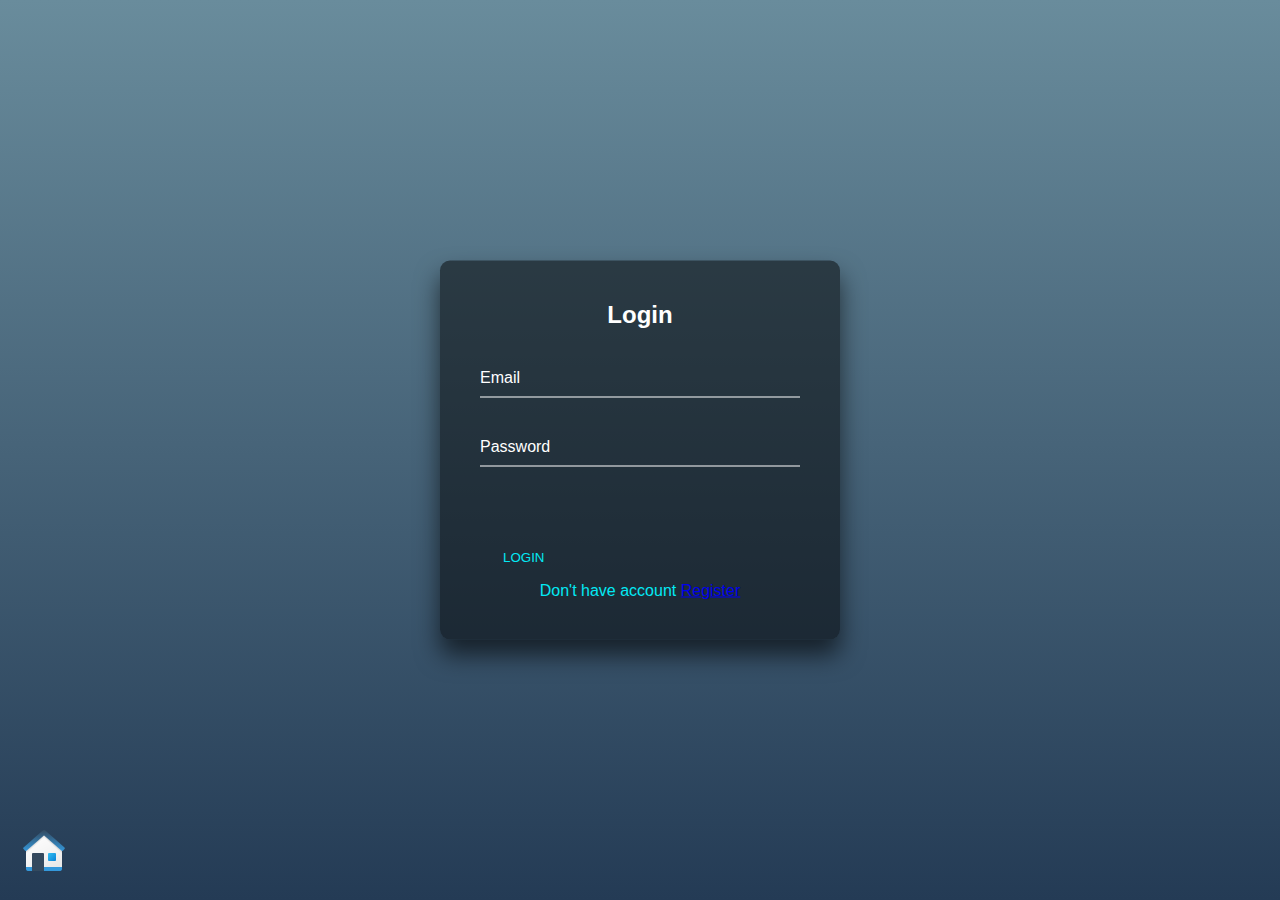
<file: login.html>
<!DOCTYPE html>
<html lang="en">

<head>
    <meta charset="UTF-8">
    <meta http-equiv="X-UA-Compatible" content="IE=edge">
    <meta name="viewport" content="width=device-width, initial-scale=1.0">
    <link href="https://cdn.jsdelivr.net/npm/bootstrap@5.1.3/dist/css/bootstrap.min.css" rel="stylesheet" integrity="sha384-1BmE4kWBq78iYhFldvKuhfTAU6auU8tT94WrHftjDbrCEXSU1oBoqyl2QvZ6jIW3" crossorigin="anonymous">

    <title>Log in</title>
</head>
<body>
    
<link rel="stylesheet" type="text/css" href="styles.css">
<div class="login-box">
    <h2>Login</h2>
    <form action="" method="post">
        <div class="user-box">
            <input type="email" name="username" required="">
            <label>Email</label>
        </div>

        <div class="user-box">
            <input type="password" name="password" required="">
            <label>Password</label>
        </div>


        <a href="#">
            <span></span>
            <span></span>
            <span></span>
            <span></span>
            <button
                style="padding: 3px;  background-color: transparent; border: 0px solid ; color: #03e9f4; ">LOGIN</button>
        </a>

    </form>
    <center style="color: #03e9f4;">Don't have account <a href="signup.html"> Register </a>
</div>
</center>
</div>
<div class="fab-container">
            <div>
                <a href="index.html"><img src="Logo/home.png" alt="home"></a>
            </div>
       
</div>
</body>
</html>
</file>
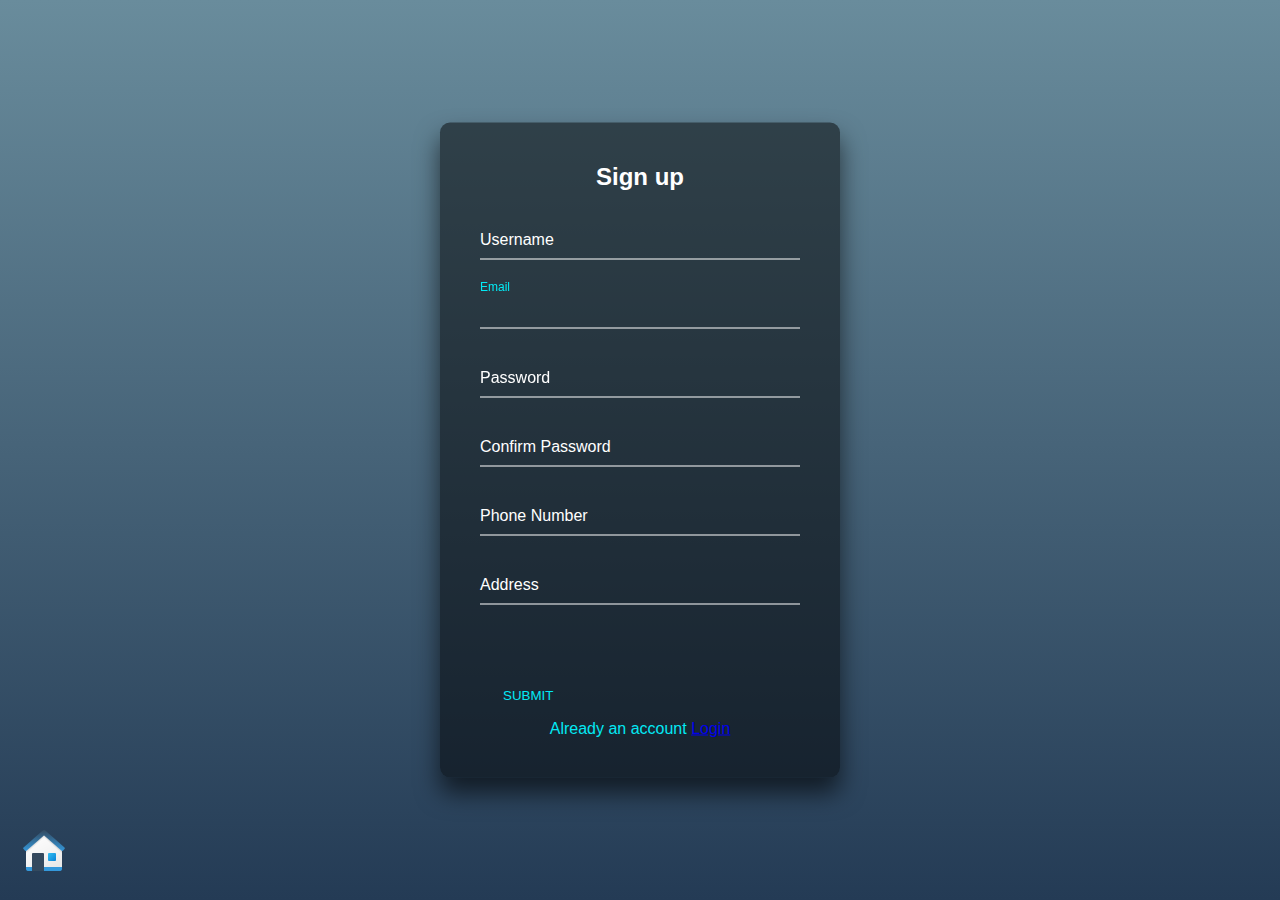
<file: signup.html>
<!DOCTYPE html>
<html lang="en">

<head>
    <meta charset="UTF-8">
    <meta http-equiv="X-UA-Compatible" content="IE=edge">
    <meta name="viewport" content="width=device-width, initial-scale=1.0">
    <link href="https://cdn.jsdelivr.net/npm/bootstrap@5.1.3/dist/css/bootstrap.min.css" rel="stylesheet" integrity="sha384-1BmE4kWBq78iYhFldvKuhfTAU6auU8tT94WrHftjDbrCEXSU1oBoqyl2QvZ6jIW3" crossorigin="anonymous">

    <title>Sign up</title>
</head>

<body>
    <link rel="stylesheet" type="text/css" href="styles.css">
    <div class="login-box">
        <h2>Sign up</h2>
        <form action="#" method="POST">
            <div class="user-box">
                <input type="text" name="username" required>
                <label>Username</label>
            </div>

            <div class="user-box">
                <input type="email" name="email" id="inputEmail" required autofocus>
                <label>Email</label>
            </div>

            <div class="user-box">
                <input type="password" id="inputPassword1" name="password1" required>
                <label>Password</label>
            </div>

            <div class="user-box">
                <input type="password" id="inputPassword2" name="password2" required>
                <label>Confirm Password</label>
            </div>

            <div class="user-box">
                <input type="text" name="phone_number" id="phone_number" required="">
                <label>Phone Number</label>
            </div>

            <div class="user-box">
                <input type="text" name="Address"  id="Address" required="">
                <label>Address</label>
            </div>


            <a href="#">
                <span></span>
                <span></span>
                <span></span>
                <span></span>
                <button style="padding: 3px;  background-color: transparent; border: 0px solid ; color: #03e9f4; ">SUBMIT</button>
            </a>


        </form>
        <center style="color: #03e9f4;">Already an account <a href="login.html"> Login </a></div>
    </center>

</div>      
    <div class="fab-container my-0 ">
        <div>
            <a href="index.html"><img src="Logo/home.png" alt="home"></a>
        </div>
   
    </div>

</body>

</html>
</file>
<file: styles.css>
html {
    height: 100%;
}

input[type=date]:required:invalid::-webkit-datetime-edit {
    color: transparent;
}

input[type=date]:focus::-webkit-datetime-edit {
    color: black !important;
}

body {
    margin: 0;
    padding: 0;
    font-family: sans-serif;
    background: linear-gradient(#698c9c, #243b55);   
}

.login-box {
    position: absolute;
    top: 50%;
    left: 50%;
    width: 400px;
    padding: 40px;
    transform: translate(-50%, -50%);
    background: rgba(0, 0, 0, .5);
    box-sizing: border-box;
    box-shadow: 0 15px 25px rgba(0, 0, 0, .6);
    border-radius: 10px;
}

.login-box h2 {
    margin: 0 0 30px;
    padding: 0;
    color: #fff;
    text-align: center;
}

.login-box .user-box {
    position: relative;
}

.login-box .user-box input {
    width: 100%;
    padding: 10px 0;
    font-size: 16px;
    color: #fff;
    margin-bottom: 30px;
    border: none;
    border-bottom: 1px solid #fff;
    outline: none;
    background: transparent;
}

.login-box .user-box label {
    position: absolute;
    top: 0;
    left: 0;
    padding: 10px 0;
    font-size: 16px;
    color: #fff;
    pointer-events: none;
    transition: .5s;
}

.login-box .user-box input:focus~label,
.login-box .user-box input:valid~label {
    top: -20px;
    left: 0;
    color: #03e9f4;
    font-size: 12px;
}

.login-box form a {
    position: relative;
    display: inline-block;
    padding: 10px 20px;
    color: #03e9f4;
    font-size: 16px;
    text-decoration: none;
    text-transform: uppercase;
    overflow: hidden;
    transition: .5s;
    margin-top: 40px;
    letter-spacing: 4px
}

.login-box a:hover {
    background: #03e9f4;
    color: #fff;
    border-radius: 5px;
    box-shadow: 0 0 5px #03e9f4, 0 0 25px #03e9f4, 0 0 50px #03e9f4, 0 0 100px #03e9f4;
}

.login-box a span {
    position: absolute;
    display: block;
}

.login-box a span:nth-child(1) {
    top: 0;
    left: -100%;
    width: 100%;
    height: 2px;
    background: linear-gradient(90deg, transparent, #03e9f4);
    animation: btn-anim1 1s linear infinite;
}

@keyframes btn-anim1 {
    0% {
        left: -100%;
    }
    50%,
    100% {
        left: 100%;
    }
}

.login-box a span:nth-child(2) {
    top: -100%;
    right: 0;
    width: 2px;
    height: 100%;
    background: linear-gradient(180deg, transparent, #03e9f4);
    animation: btn-anim2 1s linear infinite;
    animation-delay: .25s
}

@keyframes btn-anim2 {
    0% {
        top: -100%;
    }
    50%,
    100% {
        top: 100%;
    }
}

.login-box a span:nth-child(3) {
    bottom: 0;
    right: -100%;
    width: 100%;
    height: 2px;
    background: linear-gradient(270deg, transparent, #03e9f4);
    animation: btn-anim3 1s linear infinite;
    animation-delay: .5s
}

@keyframes btn-anim3 {
    0% {
        right: -100%;
    }
    50%,
    100% {
        right: 100%;
    }
}

.login-box a span:nth-child(4) {
    bottom: -100%;
    left: 0;
    width: 2px;
    height: 100%;
    background: linear-gradient(360deg, transparent, #03e9f4);
    animation: btn-anim4 1s linear infinite;
    animation-delay: .75s
}

@keyframes btn-anim4 {
    0% {
        bottom: -100%;
    }
    50%,
    100% {
        bottom: 100%;
    }
}

.fab-container {
    position: fixed;
    bottom: 20px;
    left: 20px;
    z-index: 999;
    cursor: pointer;
}

.fab-icon-holder {
    width: 50px;
    height: 50px;
    border-radius: 100%;
    background: black;
    box-shadow: 0 6px 20px rgba(0, 0, 0, 0.2);
}

.fab-icon-holder:hover {
    opacity: 0.8;
}

.fab-icon-holder i {
    display: flex;
    align-items: center;
    justify-content: center;
    height: 100%;
    font-size: 25px;
    color: #ffffff;
}

.fab {
    width: 60px;
    height: 60px;
    background: #141e30;
}

.fab-options {
    list-style-type: none;
    margin: 0;
    position: absolute;
    bottom: 0px;
    left: 30px;
    opacity: 0;
    transition: all 0.3s ease;
    transform: scale(0);
    transform-origin: 85% left;
}

.fab:hover+.fab-options,
.fab-options:hover {
    opacity: 1;
    transform: scale(1);
}

.fab-options li {
    display: flex;
    justify-content: flex-end;
    padding: 5px;
}

 :target {
    visibility: visible !important;
}

#modal {
    visibility: hidden;
    width: 80%;
    height: 80%;
    position: fixed;
    left: 10%;
    box-shadow: 0 0 3px black;
}

#modal .content {
    margin: 1em;
}

#modal #close {
    position: absolute;
    top: 10px;
    right: 15px;
    font-size: 2em;
    cursor: pointer;
}

@font-face {
    font-family: 'Material Icons';
    font-style: normal;
    font-weight: 400;
    src: url(https://fonts.gstatic.com/s/materialicons/v126/flUhRq6tzZclQEJ-Vdg-IuiaDsNc.woff2) format('woff2');
}

.material-icons {
    font-family: 'Material Icons';
    font-weight: normal;
    font-style: normal;
    font-size: 24px;
    line-height: 1;
    letter-spacing: normal;
    text-transform: none;
    display: inline-block;
    white-space: nowrap;
    word-wrap: normal;
    direction: ltr;
    -webkit-font-smoothing: antialiased;
}

/* --- FOOTER START --- */


.footer-distributed {
    background-color: #122031;
    box-shadow: 0 1px 1px 0 rgba(0, 0, 0, 0.12);
    box-sizing: border-box;
    width: 100%;
    text-align: left;
    font: normal 16px sans-serif;
    padding: 45px 50px;
}

.footer-distributed .footer-left p {
    color: #8f9296;
    font-size: 14px;
    margin: 0;
}
/* Footer links */

.footer-distributed p.footer-links {
    font-size: 18px;
    font-weight: bold;
    color: #ffffff;
    margin: 0 0 10px;
    padding: 0;
    transition: ease .25s;
}

.footer-distributed p.footer-links a {
    display: inline-block;
    line-height: 1.8;
    text-decoration: none;
    color: inherit;
    transition: ease .25s;
}

.footer-distributed .footer-links a:before {
    content: "·";
    font-size: 20px;
    left: 0;
    color: #fff;
    display: inline-block;
    padding-right: 5px;
}

.footer-distributed .footer-links .link-1:before {
    content: none;
}

.footer-distributed .footer-right {
    float: right;
    margin-top: 6px;
    max-width: 180px;
}

.footer-distributed .footer-right a {
    display: inline-block;
    width: 35px;
    height: 35px;
    background-color: #33383b;
    border-radius: 2px;
    font-size: 20px;
    color: #ffffff;
    text-align: center;
    line-height: 35px;
    margin-left: 3px;
    transition:all .25s;
}

.footer-distributed .footer-right a:hover{transform:scale(1.1); -webkit-transform:scale(1.1);}

.footer-distributed p.footer-links a:hover{text-decoration:underline;}

/* Media Queries */

@media (max-width: 600px) {
    .footer-distributed .footer-left, .footer-distributed .footer-right {
    text-align: center;
    }
    .footer-distributed .footer-right {
    float: none;
    margin: 0 auto 20px;
    }
    .footer-distributed .footer-left p.footer-links {
    line-height: 1.8;
    }
}
/* -- FOOTER END -- */
</file>
